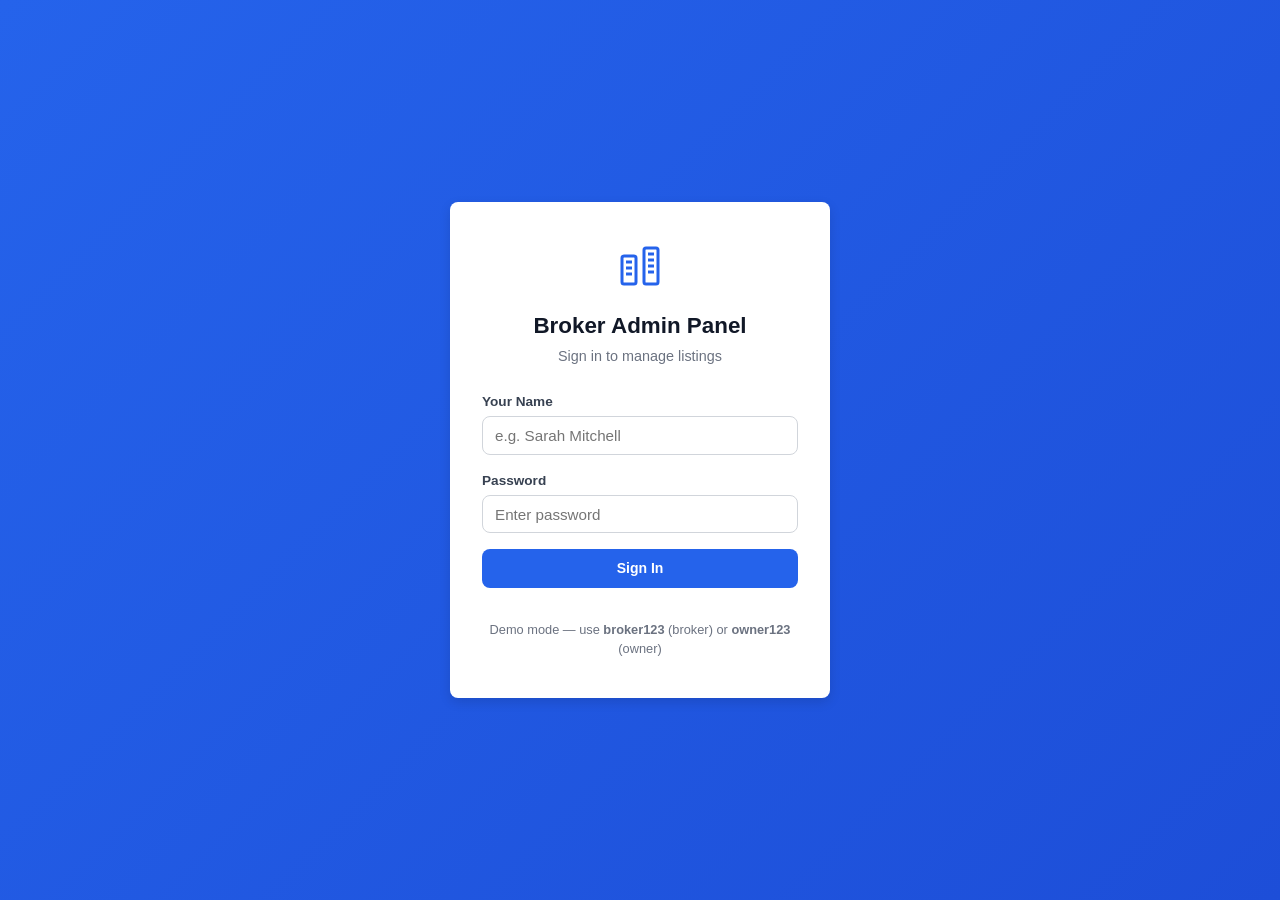
<file: admin/index.html>
<!DOCTYPE html>
<html lang="en">
<head>
  <meta charset="UTF-8">
  <meta name="viewport" content="width=device-width, initial-scale=1.0">
  <title>Broker Admin Panel</title>
  <link rel="stylesheet" href="style.css">
</head>
<body>
  <!-- Login -->
  <div id="page-login" class="page active">
    <div class="login-card">
      <div class="login-logo">
        <svg viewBox="0 0 24 24" width="48" height="48" fill="none" stroke="currentColor" stroke-width="1.5">
          <rect x="3" y="7" width="7" height="14" rx="1"/>
          <rect x="14" y="3" width="7" height="18" rx="1"/>
          <line x1="5" y1="10" x2="8" y2="10"/>
          <line x1="5" y1="13" x2="8" y2="13"/>
          <line x1="5" y1="16" x2="8" y2="16"/>
          <line x1="16" y1="6" x2="19" y2="6"/>
          <line x1="16" y1="9" x2="19" y2="9"/>
          <line x1="16" y1="12" x2="19" y2="12"/>
          <line x1="16" y1="15" x2="19" y2="15"/>
        </svg>
      </div>
      <h1>Broker Admin Panel</h1>
      <p class="login-sub">Sign in to manage listings</p>
      <form id="login-form">
        <label for="login-name">Your Name</label>
        <input type="text" id="login-name" placeholder="e.g. Sarah Mitchell" required>
        <label for="login-password">Password</label>
        <input type="password" id="login-password" placeholder="Enter password" required>
        <button type="submit" class="btn btn-primary btn-full">Sign In</button>
        <p id="login-error" class="error-text"></p>
      </form>
      <p class="demo-hint" id="demo-hint" style="display:none">
        Demo mode — use <strong>broker123</strong> (broker) or <strong>owner123</strong> (owner)
      </p>
    </div>
  </div>

  <!-- App Shell -->
  <div id="app-shell" style="display:none">
    <nav class="topbar">
      <div class="topbar-left">
        <button class="menu-toggle" id="menu-toggle" aria-label="Toggle menu">☰</button>
        <span class="topbar-title">Broker Admin</span>
      </div>
      <div class="topbar-right">
        <span id="user-name" class="user-badge"></span>
        <button class="btn btn-sm btn-outline" id="btn-logout">Sign Out</button>
      </div>
    </nav>

    <aside class="sidebar" id="sidebar">
      <!-- Owner nav -->
      <a href="#" class="nav-link owner-only active" data-page="dashboard">
        <span class="nav-icon">📊</span> Dashboard
      </a>
      <a href="#" class="nav-link owner-only" data-page="buildings">
        <span class="nav-icon">🏢</span> Buildings
      </a>
      <a href="#" class="nav-link owner-only" data-page="suites">
        <span class="nav-icon">🚪</span> Suites
      </a>
      <a href="#" class="nav-link owner-only" data-page="contacts">
        <span class="nav-icon">👤</span> Contacts
      </a>
      <a href="#" class="nav-link owner-only" data-page="pending">
        <span class="nav-icon">📋</span> Pending Changes
        <span class="badge" id="pending-count" style="display:none">0</span>
      </a>
      <!-- Broker nav -->
      <a href="#" class="nav-link broker-only active" data-page="submit-request">
        <span class="nav-icon">📝</span> Submit Request
      </a>
      <a href="#" class="nav-link broker-only" data-page="my-requests">
        <span class="nav-icon">📋</span> My Requests
      </a>
    </aside>

    <main class="main-content" id="main-content">
      <!-- Dashboard (owner) -->
      <div id="page-dashboard" class="page owner-only active">
        <h2>Dashboard</h2>
        <div class="stat-grid">
          <div class="stat-card">
            <div class="stat-number" id="stat-buildings">-</div>
            <div class="stat-label">Buildings</div>
          </div>
          <div class="stat-card">
            <div class="stat-number" id="stat-suites">-</div>
            <div class="stat-label">Suites</div>
          </div>
          <div class="stat-card">
            <div class="stat-number" id="stat-contacts">-</div>
            <div class="stat-label">Contacts</div>
          </div>
          <div class="stat-card owner-only">
            <div class="stat-number" id="stat-pending">-</div>
            <div class="stat-label">Pending Changes</div>
          </div>
        </div>
        <div id="recent-changes" class="section-card" style="display:none">
          <h3>Recent Submissions</h3>
          <div id="recent-list"></div>
        </div>
      </div>

      <!-- Buildings (owner) -->
      <div id="page-buildings" class="page owner-only">
        <div class="page-header">
          <h2>Buildings</h2>
          <button class="btn btn-primary" id="btn-add-building">+ Add Building</button>
        </div>
        <div class="table-wrap">
          <table id="buildings-table">
            <thead>
              <tr>
                <th>ID</th>
                <th>Name</th>
                <th>Address</th>
                <th>City</th>
                <th>Type</th>
                <th>Broker</th>
                <th>Actions</th>
              </tr>
            </thead>
            <tbody></tbody>
          </table>
        </div>
      </div>

      <!-- Suites (owner) -->
      <div id="page-suites" class="page owner-only">
        <div class="page-header">
          <h2>Suites</h2>
          <button class="btn btn-primary" id="btn-add-suite">+ Add Suite</button>
        </div>
        <div class="table-wrap">
          <table id="suites-table">
            <thead>
              <tr>
                <th>Suite ID</th>
                <th>Building</th>
                <th>Suite #</th>
                <th>Floor</th>
                <th>SF</th>
                <th>Rate</th>
                <th>Status</th>
                <th>Actions</th>
              </tr>
            </thead>
            <tbody></tbody>
          </table>
        </div>
      </div>

      <!-- Contacts (owner) -->
      <div id="page-contacts" class="page owner-only">
        <div class="page-header">
          <h2>Contacts</h2>
          <button class="btn btn-primary" id="btn-add-contact">+ Add Contact</button>
        </div>
        <div class="table-wrap">
          <table id="contacts-table">
            <thead>
              <tr>
                <th>Name</th>
                <th>Title</th>
                <th>Phone</th>
                <th>Email</th>
                <th>Actions</th>
              </tr>
            </thead>
            <tbody></tbody>
          </table>
        </div>
      </div>

      <!-- Pending Changes (owner) -->
      <div id="page-pending" class="page owner-only">
        <h2>Pending Changes</h2>
        <div id="pending-list" class="pending-list"></div>
        <p id="pending-empty" style="display:none" class="empty-state">No pending changes.</p>
      </div>

      <!-- Submit Request (broker) -->
      <div id="page-submit-request" class="page broker-only">
        <h2>Submit a Change Request</h2>
        <p class="page-desc">Select what you'd like to change and fill out the form. Your request will be reviewed by the owner before going live.</p>
        <div class="request-form-wrap">
          <div class="form-group">
            <label for="req-type">What do you want to do?</label>
            <select id="req-type">
              <option value="">— Select —</option>
              <option value="add">Add a new listing</option>
              <option value="edit">Edit an existing listing</option>
              <option value="remove">Remove a listing</option>
            </select>
          </div>
          <div class="form-group">
            <label for="req-tab">Category</label>
            <select id="req-tab">
              <option value="">— Select —</option>
              <option value="Buildings">Building</option>
              <option value="Suites">Suite</option>
              <option value="Contacts">Contact</option>
            </select>
          </div>
          <div id="req-target-wrap" class="form-group" style="display:none">
            <label for="req-target">Select item to change</label>
            <select id="req-target">
              <option value="">— Select —</option>
            </select>
          </div>
          <div id="req-fields"></div>
          <button class="btn btn-primary btn-full" id="btn-submit-request" disabled>Submit Request</button>
        </div>
      </div>

      <!-- My Requests (broker) -->
      <div id="page-my-requests" class="page broker-only">
        <h2>My Requests</h2>
        <div id="my-requests-list" class="pending-list"></div>
        <p id="my-requests-empty" style="display:none" class="empty-state">You haven't submitted any requests yet.</p>
      </div>
    </main>
  </div>

  <!-- Modal -->
  <div class="modal-overlay" id="modal-overlay">
    <div class="modal" id="modal">
      <div class="modal-header">
        <h3 id="modal-title">Edit</h3>
        <button class="modal-close" id="modal-close">&times;</button>
      </div>
      <form id="modal-form">
        <div id="modal-fields"></div>
        <div class="modal-actions">
          <button type="button" class="btn btn-outline" id="modal-cancel">Cancel</button>
          <button type="submit" class="btn btn-primary">Submit Change</button>
        </div>
      </form>
    </div>
  </div>

  <!-- Toast -->
  <div id="toast" class="toast"></div>

  <script src="config.js"></script>
  <script src="api.js"></script>
  <script src="app.js"></script>
</body>
</html>
</file>
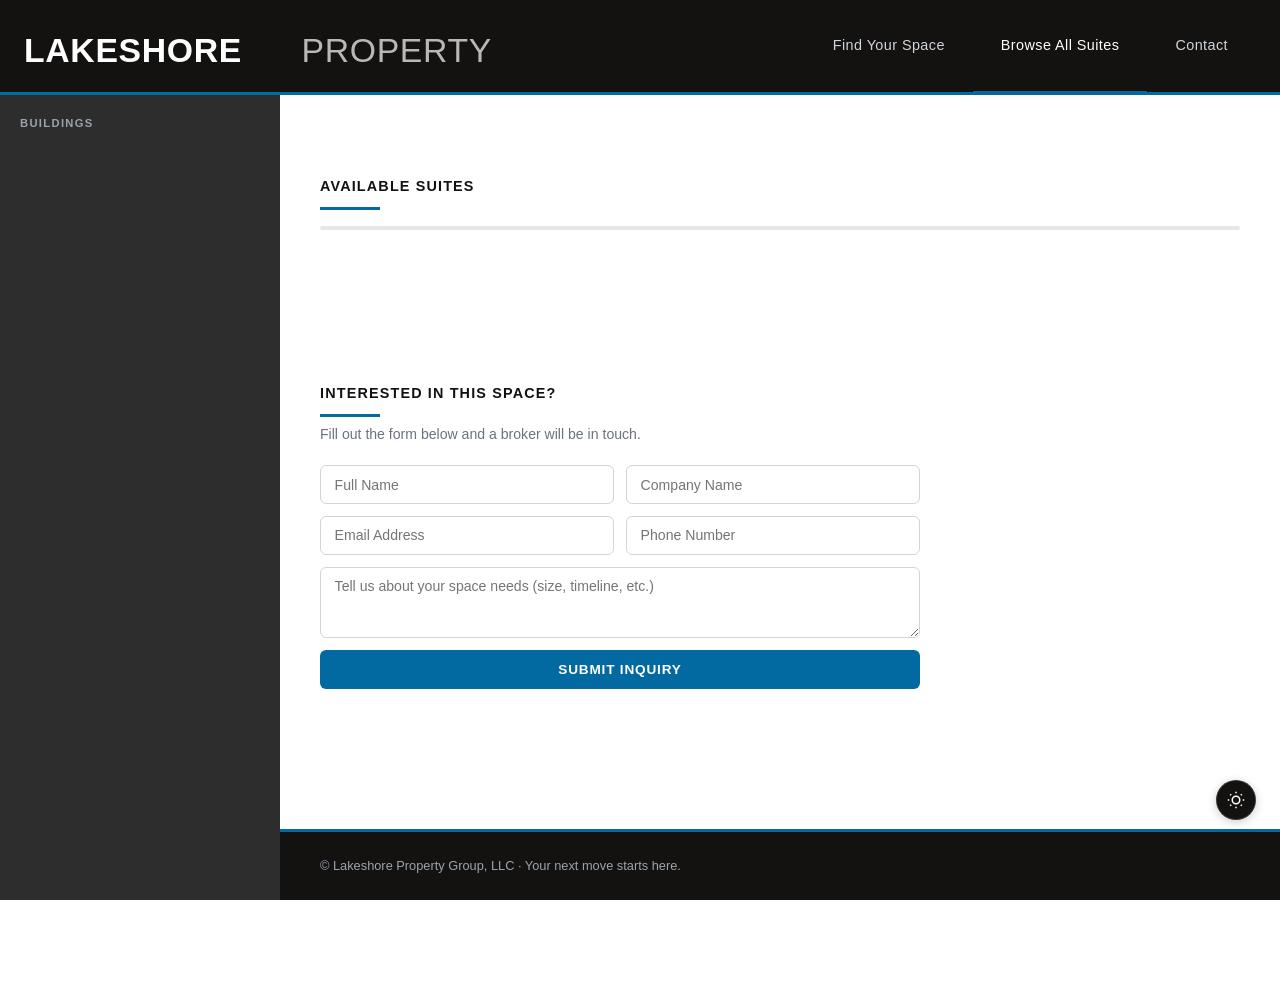
<file: building.html>
<!DOCTYPE html>
<html lang="en">
<head>
  <meta charset="UTF-8">
  <meta name="viewport" content="width=device-width, initial-scale=1.0">
  <title>Building Details — Lakeshore Property Group</title>
  <meta name="description" content="Commercial office space available for lease. Managed by Lakeshore Property Group — Your next move starts here..">
  <meta property="og:title" content="Building Details — Lakeshore Property Group">
  <meta property="og:description" content="View available suites, floor plans, and schedule a tour. Managed by Lakeshore Property Group.">
  <meta property="og:type" content="website">
  <meta property="og:image" content="https://caseyski.github.io/office-space-demo/images/og-image.jpg">
  <meta name="twitter:card" content="summary_large_image">
  <meta name="twitter:title" content="Building Details — Lakeshore Property Group">
  <meta name="twitter:description" content="View available suites, floor plans, and schedule a tour. Managed by Lakeshore Property Group.">
  <meta name="twitter:image" content="https://caseyski.github.io/office-space-demo/images/og-image.jpg">
  <link rel="icon" href="favicon.svg" type="image/svg+xml">
  <link rel="icon" href="favicon.png" type="image/png">
  <link rel="stylesheet" href="style.css">
</head>
<body data-page="building">
  <a href="#main-content" class="skip-link">Skip to content</a>

  <!-- Loading splash -->
  <div class="loading-splash" id="loading-splash">
    <img src="logo-white.svg" alt="Lakeshore Property Group">
    <div class="loading-splash-spinner"></div>
  </div>

  <!-- Header -->
  <header class="site-header">
    <button class="hamburger" id="hamburger" aria-label="Menu">
      <span></span><span></span><span></span>
    </button>
    <a class="header-logo" href="index.html">
      <img src="logo-white.svg" alt="Lakeshore Property Group">
    </a>
    <nav class="header-nav" id="header-nav">
      <a href="find-space.html">Find Your Space</a>
      <a href="index.html#suite-search-section">Browse All Suites</a>
      <a href="#inquiry-section">Contact</a>
    </nav>
  </header>

  <!-- Sidebar overlay (mobile) -->
  <div class="sidebar-overlay" id="sidebar-overlay"></div>

  <!-- Sidebar -->
  <aside class="sidebar" id="sidebar">
    <div class="sidebar-title">Buildings</div>
    <nav class="sidebar-nav" id="sidebar-nav">
      <!-- Populated by JS -->
    </nav>
  </aside>

  <!-- Main -->
  <main class="main-content" id="main-content">
    <div class="building-header" id="building-header">
      <!-- Populated by JS -->
    </div>

    <section class="suites-section">
      <h2 id="suites-heading">Available Suites</h2>
      <div class="suites-grid" id="suites-list">
        <!-- Populated by JS -->
      </div>
    </section>

    <div class="building-cta" id="building-cta">
      <!-- Populated by JS -->
    </div>

    <section class="inquiry-section" id="inquiry-section">
      <h2>Interested in This Space?</h2>
      <p class="inquiry-subtitle">Fill out the form below and a broker will be in touch.</p>
      <form class="inquiry-form" id="inquiry-form">
        <input type="text" name="name" placeholder="Full Name" required>
        <input type="text" name="company" placeholder="Company Name" required>
        <input type="email" name="email" placeholder="Email Address" required>
        <input type="tel" name="phone" placeholder="Phone Number">
        <textarea name="message" rows="3" placeholder="Tell us about your space needs (size, timeline, etc.)"></textarea>
        <input type="hidden" name="building" id="inquiry-building" value="">
        <button type="submit" class="inquiry-submit">Submit Inquiry</button>
      </form>
      <div class="inquiry-success" id="inquiry-success" style="display:none">
        <svg width="32" height="32" viewBox="0 0 24 24" fill="none" stroke="#22c55e" stroke-width="2"><path d="M22 11.08V12a10 10 0 1 1-5.93-9.14"/><polyline points="22 4 12 14.01 9 11.01"/></svg>
        <p>Thank you! A broker will contact you shortly.</p>
      </div>
    </section>

    <footer class="site-footer">
      &copy; Lakeshore Property Group, LLC &middot; Your next move starts here.
    </footer>
  </main>

  <!-- Dark mode toggle -->
  <button class="dark-mode-toggle" id="dark-mode-toggle" aria-label="Toggle dark mode">
    <svg class="dm-icon-sun" viewBox="0 0 24 24" fill="none" stroke="currentColor" stroke-width="2"><circle cx="12" cy="12" r="5"/><line x1="12" y1="1" x2="12" y2="3"/><line x1="12" y1="21" x2="12" y2="23"/><line x1="4.22" y1="4.22" x2="5.64" y2="5.64"/><line x1="18.36" y1="18.36" x2="19.78" y2="19.78"/><line x1="1" y1="12" x2="3" y2="12"/><line x1="21" y1="12" x2="23" y2="12"/><line x1="4.22" y1="19.78" x2="5.64" y2="18.36"/><line x1="18.36" y1="5.64" x2="19.78" y2="4.22"/></svg>
    <svg class="dm-icon-moon" viewBox="0 0 24 24" fill="none" stroke="currentColor" stroke-width="2"><path d="M21 12.79A9 9 0 1 1 11.21 3 7 7 0 0 0 21 12.79z"/></svg>
  </button>

  <!-- Back to top -->
  <button class="back-to-top" id="back-to-top" aria-label="Back to top">&uarr;</button>

  <!-- Document viewer modal -->
  <div class="doc-modal-overlay" id="doc-modal-overlay" role="dialog" aria-modal="true" aria-label="Document viewer">
    <div class="doc-modal">
      <button class="doc-modal-close" id="doc-modal-close" aria-label="Close document viewer">&times;</button>
      <iframe id="doc-modal-iframe" src="about:blank"></iframe>
      <a class="doc-modal-fallback" id="doc-modal-fallback" href="#" target="_blank" style="display:none">Having trouble? Open in new tab &rarr;</a>
    </div>
  </div>

  <!-- Google Analytics -->
  <script async src="https://www.googletagmanager.com/gtag/js?id="></script>
  <script>
    window.dataLayer = window.dataLayer || [];
    function gtag(){dataLayer.push(arguments);}
    gtag('js', new Date());
    gtag('config', '');
  </script>

  <script src="config.js"></script>
  <script src="app.js"></script>
</body>
</html>
</file>
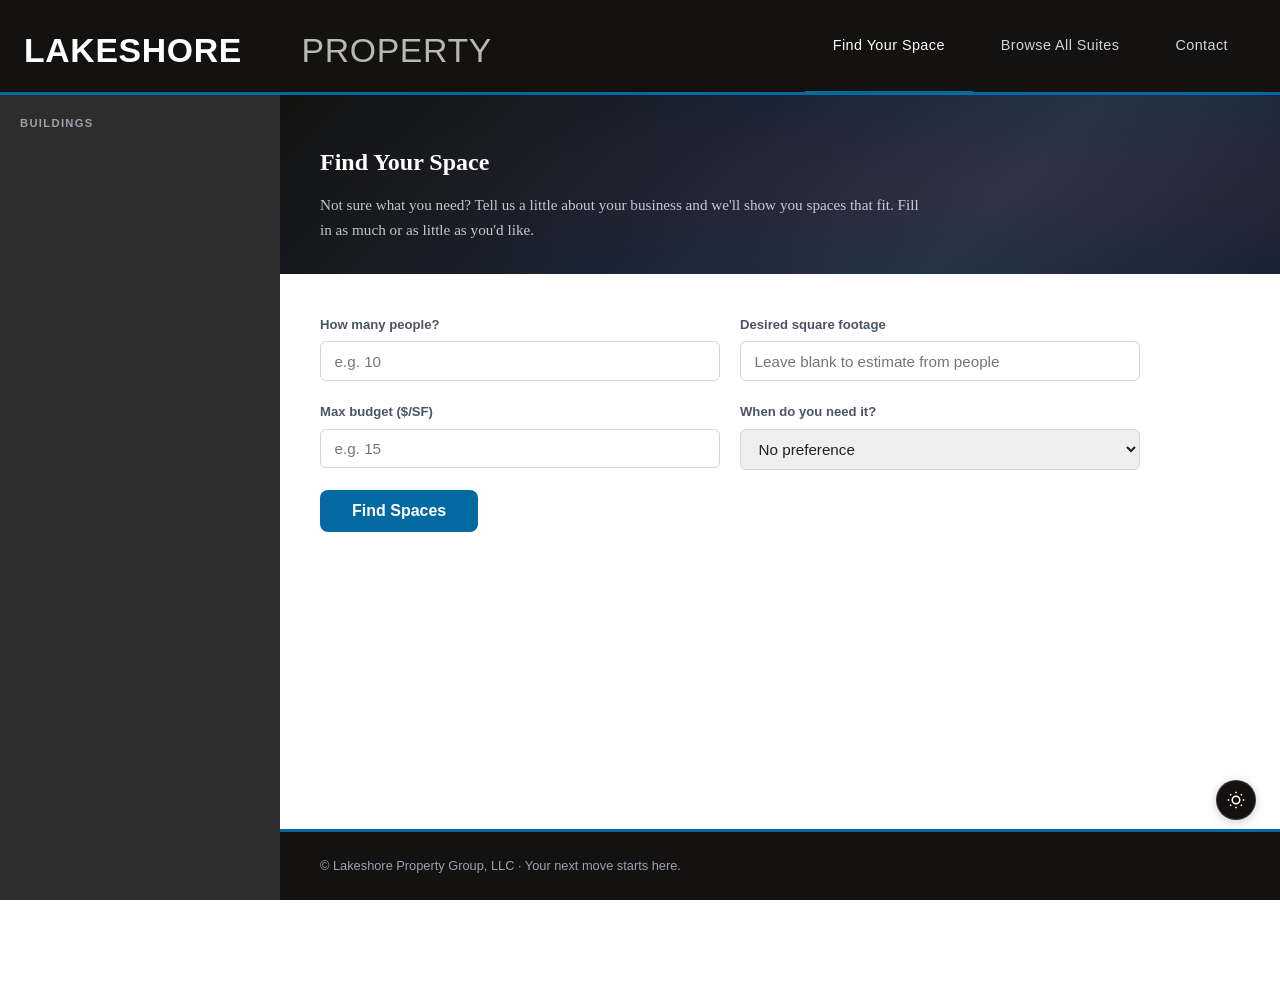
<file: find-space.html>
<!DOCTYPE html>
<html lang="en">
<head>
  <meta charset="UTF-8">
  <meta name="viewport" content="width=device-width, initial-scale=1.0">
  <title>Find Your Space — Lakeshore Property Group</title>
  <meta name="description" content="Tell us what you need and we'll match you with available office space. Managed by Lakeshore Property Group — Your next move starts here..">
  <meta property="og:title" content="Find Your Space — Lakeshore Property Group">
  <meta property="og:description" content="Tell us what you need and we'll match you with available office space.">
  <meta property="og:type" content="website">
  <meta property="og:url" content="https://caseyski.github.io/office-space-demo/find-space.html">
  <meta property="og:image" content="https://caseyski.github.io/office-space-demo/images/og-image.jpg">
  <meta name="twitter:card" content="summary_large_image">
  <meta name="twitter:title" content="Find Your Space — Lakeshore Property Group">
  <meta name="twitter:description" content="Tell us what you need and we'll match you with available office space.">
  <meta name="twitter:image" content="https://caseyski.github.io/office-space-demo/images/og-image.jpg">
  <link rel="icon" href="favicon.svg" type="image/svg+xml">
  <link rel="icon" href="favicon.png" type="image/png">
  <link rel="stylesheet" href="style.css">
</head>
<body data-page="find-space">
  <a href="#main-content" class="skip-link">Skip to content</a>

  <!-- Loading splash -->
  <div class="loading-splash" id="loading-splash">
    <img src="logo-white.svg" alt="Lakeshore Property Group">
    <div class="loading-splash-spinner"></div>
  </div>

  <!-- Header -->
  <header class="site-header">
    <button class="hamburger" id="hamburger" aria-label="Menu">
      <span></span><span></span><span></span>
    </button>
    <a class="header-logo" href="index.html">
      <img src="logo-white.svg" alt="Lakeshore Property Group">
    </a>
    <nav class="header-nav" id="header-nav">
      <a href="find-space.html">Find Your Space</a>
      <a href="index.html#suite-search-section">Browse All Suites</a>
      <a href="index.html#contacts-section">Contact</a>
    </nav>
  </header>

  <!-- Sidebar overlay (mobile) -->
  <div class="sidebar-overlay" id="sidebar-overlay"></div>

  <!-- Sidebar -->
  <aside class="sidebar" id="sidebar">
    <div class="sidebar-title">Buildings</div>
    <nav class="sidebar-nav" id="sidebar-nav">
      <!-- Populated by JS -->
    </nav>
  </aside>

  <!-- Main -->
  <main class="main-content" id="main-content">
    <div class="find-space-hero">
      <h1>Find Your Space</h1>
      <p>Not sure what you need? Tell us a little about your business and we'll show you spaces that fit. Fill in as much or as little as you'd like.</p>
    </div>

    <section class="find-space-section" id="find-space-section">
      <form class="find-space-form" id="find-space-form">
        <div class="find-space-field">
          <label for="fs-people">How many people?</label>
          <input type="number" id="fs-people" placeholder="e.g. 10" min="1">
        </div>
        <div class="find-space-field">
          <label for="fs-sqft">Desired square footage</label>
          <input type="number" id="fs-sqft" placeholder="Leave blank to estimate from people" min="0">
        </div>
        <div class="find-space-field">
          <label for="fs-budget">Max budget ($/SF)</label>
          <input type="number" id="fs-budget" placeholder="e.g. 15" min="0" step="0.01">
        </div>
        <div class="find-space-field">
          <label for="fs-timeline">When do you need it?</label>
          <select id="fs-timeline">
            <option value="">No preference</option>
            <option value="now">Immediately</option>
            <option value="1-3">1–3 months</option>
            <option value="3-6">3–6 months</option>
            <option value="6+">6+ months</option>
          </select>
        </div>
        <button type="submit" class="find-space-submit">Find Spaces</button>
      </form>

      <div class="find-space-results" id="find-space-results" style="display:none">
        <h3 id="find-space-results-heading"></h3>
        <div class="find-space-results-grid" id="find-space-results-list">
          <!-- Populated by JS -->
        </div>
      </div>
    </section>

    <footer class="site-footer">
      &copy; Lakeshore Property Group, LLC &middot; Your next move starts here.
    </footer>
  </main>

  <!-- Dark mode toggle -->
  <button class="dark-mode-toggle" id="dark-mode-toggle" aria-label="Toggle dark mode">
    <svg class="dm-icon-sun" viewBox="0 0 24 24" fill="none" stroke="currentColor" stroke-width="2"><circle cx="12" cy="12" r="5"/><line x1="12" y1="1" x2="12" y2="3"/><line x1="12" y1="21" x2="12" y2="23"/><line x1="4.22" y1="4.22" x2="5.64" y2="5.64"/><line x1="18.36" y1="18.36" x2="19.78" y2="19.78"/><line x1="1" y1="12" x2="3" y2="12"/><line x1="21" y1="12" x2="23" y2="12"/><line x1="4.22" y1="19.78" x2="5.64" y2="18.36"/><line x1="18.36" y1="5.64" x2="19.78" y2="4.22"/></svg>
    <svg class="dm-icon-moon" viewBox="0 0 24 24" fill="none" stroke="currentColor" stroke-width="2"><path d="M21 12.79A9 9 0 1 1 11.21 3 7 7 0 0 0 21 12.79z"/></svg>
  </button>

  <!-- Back to top -->
  <button class="back-to-top" id="back-to-top" aria-label="Back to top">&uarr;</button>

  <!-- Google Analytics -->
  <script async src="https://www.googletagmanager.com/gtag/js?id="></script>
  <script>
    window.dataLayer = window.dataLayer || [];
    function gtag(){dataLayer.push(arguments);}
    gtag('js', new Date());
    gtag('config', '');
  </script>

  <script src="config.js"></script>
  <script src="app.js"></script>
</body>
</html>
</file>
<file: admin/style.css>
*, *::before, *::after { box-sizing: border-box; margin: 0; padding: 0; }

:root {
  --brand: #2563eb;
  --brand-dark: #1d4ed8;
  --brand-light: #dbeafe;
  --green: #16a34a;
  --red: #dc2626;
  --orange: #ea580c;
  --gray-50: #f9fafb;
  --gray-100: #f3f4f6;
  --gray-200: #e5e7eb;
  --gray-300: #d1d5db;
  --gray-500: #6b7280;
  --gray-700: #374151;
  --gray-900: #111827;
  --radius: 8px;
  --shadow: 0 1px 3px rgba(0,0,0,.1);
  --shadow-lg: 0 4px 12px rgba(0,0,0,.12);
  --sidebar-w: 220px;
  --topbar-h: 56px;
}

body { font-family: -apple-system, BlinkMacSystemFont, 'Segoe UI', Roboto, sans-serif; background: var(--gray-50); color: var(--gray-900); line-height: 1.5; }

/* Login */
#page-login { display: flex; align-items: center; justify-content: center; min-height: 100vh; padding: 1rem; background: linear-gradient(135deg, var(--brand) 0%, var(--brand-dark) 100%); }
#page-login:not(.active) { display: none; }
.login-card { background: #fff; border-radius: var(--radius); padding: 2.5rem 2rem; width: 100%; max-width: 380px; box-shadow: var(--shadow-lg); text-align: center; }
.login-logo { color: var(--brand); margin-bottom: .75rem; }
.login-card h1 { font-size: 1.4rem; margin-bottom: .25rem; }
.login-sub { color: var(--gray-500); font-size: .9rem; margin-bottom: 1.5rem; }
.login-card label { display: block; text-align: left; font-size: .85rem; font-weight: 600; margin-bottom: .25rem; color: var(--gray-700); }
.login-card input { width: 100%; padding: .6rem .75rem; border: 1px solid var(--gray-300); border-radius: var(--radius); font-size: .95rem; margin-bottom: 1rem; }
.login-card input:focus { outline: none; border-color: var(--brand); box-shadow: 0 0 0 3px var(--brand-light); }
.error-text { color: var(--red); font-size: .85rem; min-height: 1.2em; }
.demo-hint { margin-top: 1rem; font-size: .8rem; color: var(--gray-500); }

/* Buttons */
.btn { display: inline-flex; align-items: center; gap: .4rem; padding: .5rem 1rem; border: none; border-radius: var(--radius); font-size: .875rem; font-weight: 600; cursor: pointer; transition: background .15s, box-shadow .15s; }
.btn-primary { background: var(--brand); color: #fff; }
.btn-primary:hover { background: var(--brand-dark); }
.btn-outline { background: #fff; color: var(--gray-700); border: 1px solid var(--gray-300); }
.btn-outline:hover { background: var(--gray-100); }
.btn-success { background: var(--green); color: #fff; }
.btn-success:hover { background: #15803d; }
.btn-danger { background: var(--red); color: #fff; }
.btn-danger:hover { background: #b91c1c; }
.btn-sm { padding: .35rem .7rem; font-size: .8rem; }
.btn-full { width: 100%; justify-content: center; padding: .7rem; }

/* Topbar */
.topbar { position: fixed; top: 0; left: 0; right: 0; height: var(--topbar-h); background: #fff; border-bottom: 1px solid var(--gray-200); display: flex; align-items: center; justify-content: space-between; padding: 0 1rem; z-index: 100; }
.topbar-left { display: flex; align-items: center; gap: .75rem; }
.topbar-title { font-weight: 700; font-size: 1.05rem; }
.topbar-right { display: flex; align-items: center; gap: .75rem; }
.user-badge { font-size: .85rem; color: var(--gray-500); }
.menu-toggle { background: none; border: none; font-size: 1.3rem; cursor: pointer; display: none; }

/* Sidebar */
.sidebar { position: fixed; top: var(--topbar-h); left: 0; bottom: 0; width: var(--sidebar-w); background: #fff; border-right: 1px solid var(--gray-200); padding: 1rem 0; overflow-y: auto; z-index: 90; }
.nav-link { display: flex; align-items: center; gap: .6rem; padding: .6rem 1.25rem; color: var(--gray-700); text-decoration: none; font-size: .9rem; font-weight: 500; transition: background .15s; }
.nav-link:hover { background: var(--gray-100); }
.nav-link.active { background: var(--brand-light); color: var(--brand-dark); font-weight: 600; }
.nav-icon { font-size: 1.1rem; }
.badge { background: var(--red); color: #fff; font-size: .7rem; font-weight: 700; padding: .15rem .45rem; border-radius: 99px; margin-left: auto; }

/* Main */
.main-content { margin-left: var(--sidebar-w); margin-top: var(--topbar-h); padding: 1.5rem; min-height: calc(100vh - var(--topbar-h)); }
.page { display: none; }
.page.active { display: block; }
.page-header { display: flex; align-items: center; justify-content: space-between; margin-bottom: 1rem; flex-wrap: wrap; gap: .5rem; }

/* Stats */
.stat-grid { display: grid; grid-template-columns: repeat(auto-fit, minmax(160px, 1fr)); gap: 1rem; margin-bottom: 1.5rem; }
.stat-card { background: #fff; border-radius: var(--radius); padding: 1.25rem; box-shadow: var(--shadow); text-align: center; }
.stat-number { font-size: 2rem; font-weight: 700; color: var(--brand); }
.stat-label { font-size: .85rem; color: var(--gray-500); margin-top: .25rem; }

/* Tables */
.table-wrap { overflow-x: auto; background: #fff; border-radius: var(--radius); box-shadow: var(--shadow); }
table { width: 100%; border-collapse: collapse; font-size: .875rem; }
th { text-align: left; padding: .75rem 1rem; background: var(--gray-50); color: var(--gray-500); font-weight: 600; font-size: .8rem; text-transform: uppercase; letter-spacing: .03em; border-bottom: 1px solid var(--gray-200); white-space: nowrap; }
td { padding: .65rem 1rem; border-bottom: 1px solid var(--gray-100); }
tr:hover td { background: var(--gray-50); }

/* Section card */
.section-card { background: #fff; border-radius: var(--radius); padding: 1.25rem; box-shadow: var(--shadow); }
.section-card h3 { font-size: 1rem; margin-bottom: .75rem; }

/* Pending list */
.pending-list { display: flex; flex-direction: column; gap: .75rem; }
.pending-card { background: #fff; border-radius: var(--radius); box-shadow: var(--shadow); padding: 1rem 1.25rem; border-left: 4px solid var(--orange); }
.pending-card.status-approved { border-left-color: var(--green); opacity: .6; }
.pending-card.status-denied { border-left-color: var(--red); opacity: .6; }
.pending-meta { display: flex; flex-wrap: wrap; gap: .5rem; font-size: .8rem; color: var(--gray-500); margin-bottom: .5rem; }
.pending-meta span { background: var(--gray-100); padding: .15rem .5rem; border-radius: 4px; }
.pending-meta .type-add { background: #dcfce7; color: #15803d; }
.pending-meta .type-edit { background: #fef3c7; color: #92400e; }
.pending-meta .type-remove { background: #fee2e2; color: #991b1b; }
.pending-detail { font-size: .85rem; margin-bottom: .75rem; }
.pending-detail table { font-size: .8rem; }
.pending-detail th { padding: .35rem .5rem; }
.pending-detail td { padding: .35rem .5rem; }
.pending-actions { display: flex; gap: .5rem; }
.empty-state { text-align: center; color: var(--gray-500); padding: 3rem 1rem; }

/* Modal */
.modal-overlay { display: none; position: fixed; inset: 0; background: rgba(0,0,0,.4); z-index: 200; align-items: center; justify-content: center; padding: 1rem; }
.modal-overlay.open { display: flex; }
.modal { background: #fff; border-radius: var(--radius); width: 100%; max-width: 540px; max-height: 90vh; overflow-y: auto; box-shadow: var(--shadow-lg); }
.modal-header { display: flex; align-items: center; justify-content: space-between; padding: 1rem 1.25rem; border-bottom: 1px solid var(--gray-200); }
.modal-header h3 { font-size: 1.1rem; }
.modal-close { background: none; border: none; font-size: 1.5rem; cursor: pointer; color: var(--gray-500); }
#modal-fields { padding: 1.25rem; display: flex; flex-direction: column; gap: .75rem; }
#modal-fields label { font-size: .85rem; font-weight: 600; color: var(--gray-700); display: block; margin-bottom: .2rem; }
#modal-fields input, #modal-fields select, #modal-fields textarea { width: 100%; padding: .5rem .65rem; border: 1px solid var(--gray-300); border-radius: 6px; font-size: .9rem; }
#modal-fields input:focus, #modal-fields select:focus, #modal-fields textarea:focus { outline: none; border-color: var(--brand); box-shadow: 0 0 0 3px var(--brand-light); }
#modal-fields textarea { resize: vertical; min-height: 60px; }
.modal-actions { display: flex; justify-content: flex-end; gap: .5rem; padding: 1rem 1.25rem; border-top: 1px solid var(--gray-200); }

/* Toast */
.toast { position: fixed; bottom: 1.5rem; right: 1.5rem; background: var(--gray-900); color: #fff; padding: .7rem 1.25rem; border-radius: var(--radius); font-size: .9rem; box-shadow: var(--shadow-lg); transform: translateY(100px); opacity: 0; transition: transform .3s, opacity .3s; z-index: 300; }
.toast.visible { transform: translateY(0); opacity: 1; }
.toast.success { background: var(--green); }
.toast.error { background: var(--red); }

/* Role visibility */
body.role-broker .owner-only { display: none !important; }
body.role-owner .broker-only { display: none !important; }
.broker-only, .owner-only { /* shown by default so they render before JS */ }

/* Broker submit form */
.page-desc { color: var(--gray-500); margin-bottom: 1.5rem; }
.request-form-wrap { background: #fff; border-radius: var(--radius); padding: 1.5rem; box-shadow: var(--shadow); max-width: 600px; }
.form-group { margin-bottom: 1rem; }
.form-group label { display: block; font-size: .85rem; font-weight: 600; color: var(--gray-700); margin-bottom: .25rem; }
.form-group select, .form-group input, .form-group textarea { width: 100%; padding: .5rem .65rem; border: 1px solid var(--gray-300); border-radius: 6px; font-size: .9rem; }
.form-group select:focus, .form-group input:focus, .form-group textarea:focus { outline: none; border-color: var(--brand); box-shadow: 0 0 0 3px var(--brand-light); }
.form-group textarea { resize: vertical; min-height: 60px; }
#req-fields { display: flex; flex-direction: column; gap: .75rem; margin-bottom: 1rem; }
#req-fields .form-group { margin-bottom: 0; }

/* Mobile */
@media (max-width: 768px) {
  .menu-toggle { display: block; }
  .sidebar { transform: translateX(-100%); transition: transform .25s; }
  .sidebar.open { transform: translateX(0); }
  .main-content { margin-left: 0; }
  .stat-grid { grid-template-columns: repeat(2, 1fr); }
  th, td { padding: .5rem .6rem; font-size: .8rem; }
}
</file>
<file: style.css>
:root {
  --red: #0369A1;
  --red-dark: #025684;
  --black: #221F1F;
  --near-black: #131210;
  --charcoal: #2d2d2d;
  --white: #ffffff;
  --off-white: #f5f5f5;
  --gray-50: #f9fafb;
  --gray-100: #f3f4f6;
  --gray-200: #e5e7eb;
  --gray-300: #d1d5db;
  --gray-400: #9ca3af;
  --gray-500: #6b7280;
  --gray-600: #4b5563;
  --gray-700: #374151;
  --sidebar-width: 280px;
  --header-height: 95px;
}

*,
*::before,
*::after {
  box-sizing: border-box;
  margin: 0;
  padding: 0;
}

html {
  font-size: 16px;
  -webkit-text-size-adjust: 100%;
  scroll-behavior: smooth;
  -webkit-overflow-scrolling: touch;
}

body {
  font-family: "Georgia", "Times New Roman", serif;
  color: var(--black);
  background: var(--white);
  line-height: 1.6;
  min-height: 100vh;
}

a {
  color: var(--red);
  text-decoration: none;
  -webkit-tap-highlight-color: rgba(207, 21, 45, 0.1);
}

a:hover {
  color: var(--red-dark);
  text-decoration: underline;
}

:focus-visible {
  outline: 2px solid var(--red);
  outline-offset: 2px;
}

.img-fade {
  opacity: 0;
  transition: opacity 0.4s ease;
}

.img-fade.loaded {
  opacity: 1;
}

img {
  max-width: 100%;
  height: auto;
  display: block;
}

/* ── Page transition progress bar ── */
.page-progress-bar {
  position: fixed;
  top: 0;
  left: 0;
  height: 3px;
  width: 0;
  background: var(--red);
  z-index: 10001;
  pointer-events: none;
  transition: none;
}

.page-progress-bar.active {
  width: 85%;
  transition: width 2s cubic-bezier(0.1, 0.5, 0.3, 1);
}

/* ── Skip link ── */
.skip-link {
  position: absolute;
  top: -100%;
  left: 1rem;
  background: var(--red);
  color: var(--white);
  padding: 0.5rem 1rem;
  border-radius: 0 0 6px 6px;
  font-family: -apple-system, BlinkMacSystemFont, "Segoe UI", Roboto, sans-serif;
  font-size: 0.85rem;
  font-weight: 600;
  z-index: 10000;
  transition: top 0.2s;
}

.skip-link:focus {
  top: 0;
  color: var(--white);
  text-decoration: none;
}

/* ── Header ── */
.site-header {
  position: fixed;
  top: 0;
  left: 0;
  right: 0;
  height: var(--header-height);
  background: var(--near-black);
  border-bottom: 3px solid var(--red);
  display: flex;
  align-items: center;
  padding: 0 1.5rem;
  z-index: 1000;
}

.header-logo img {
  height: 75px;
  width: auto;
}

.header-nav {
  display: flex;
  align-items: center;
  gap: 0;
  margin-left: auto;
  height: 100%;
}

.header-nav a {
  color: var(--gray-300);
  font-family: -apple-system, BlinkMacSystemFont, "Segoe UI", Roboto, sans-serif;
  font-size: 0.9rem;
  font-weight: 500;
  letter-spacing: 0.03em;
  padding: 0 1.75rem;
  height: 100%;
  display: flex;
  align-items: center;
  border-bottom: 3px solid transparent;
  margin-bottom: -3px;
  transition: color 0.2s, border-color 0.2s;
  white-space: nowrap;
}

.header-nav a:hover {
  color: var(--white);
  border-bottom-color: var(--red);
  text-decoration: none;
}

.header-nav a.nav-active {
  color: var(--white);
  border-bottom-color: var(--red);
}

.hamburger {
  display: none;
  background: none;
  border: none;
  cursor: pointer;
  padding: 0.5rem;
  margin-right: 0.75rem;
}

.hamburger span {
  display: block;
  width: 22px;
  height: 2px;
  background: var(--white);
  margin: 5px 0;
  transition: 0.3s;
  border-radius: 2px;
}

.hamburger.active span:nth-child(1) {
  transform: rotate(45deg) translate(5px, 5px);
}

.hamburger.active span:nth-child(2) {
  opacity: 0;
}

.hamburger.active span:nth-child(3) {
  transform: rotate(-45deg) translate(5px, -5px);
}

/* ── Sidebar ── */
.sidebar {
  position: fixed;
  top: var(--header-height);
  left: 0;
  bottom: 0;
  width: var(--sidebar-width);
  background: var(--charcoal);
  border-right: none;
  overflow-y: auto;
  z-index: 900;
  padding: 1.25rem 0;
  transition: transform 0.3s ease;
}

.sidebar-title {
  font-family: -apple-system, BlinkMacSystemFont, "Segoe UI", Roboto, sans-serif;
  font-size: 0.7rem;
  font-weight: 600;
  text-transform: uppercase;
  letter-spacing: 0.12em;
  color: var(--gray-400);
  padding: 0 1.25rem;
  margin-bottom: 0.5rem;
}

.sidebar-quick-links {
  display: none;
  padding: 0.5rem 1.25rem 0.75rem;
  border-bottom: 1px solid rgba(255, 255, 255, 0.1);
  margin-bottom: 0.5rem;
}

.sidebar-quick-links a {
  display: block;
  padding: 0.6rem 0;
  color: var(--white);
  font-family: -apple-system, BlinkMacSystemFont, "Segoe UI", Roboto, sans-serif;
  font-size: 0.88rem;
  font-weight: 600;
  transition: color 0.15s;
}

.sidebar-quick-links a:hover {
  color: var(--red);
  text-decoration: none;
}

.sidebar-nav a {
  display: block;
  padding: 0.75rem 1.25rem;
  color: var(--gray-300);
  font-family: -apple-system, BlinkMacSystemFont, "Segoe UI", Roboto, sans-serif;
  font-size: 0.9rem;
  border-left: 3px solid transparent;
  transition: all 0.15s;
}

.sidebar-nav a:hover {
  background: rgba(255, 255, 255, 0.05);
  color: var(--white);
  text-decoration: none;
}

.sidebar-nav a.active {
  color: var(--white);
  border-left-color: var(--red);
  background: rgba(207, 21, 45, 0.1);
  font-weight: 600;
}
.sidebar-nav a.for-sale {
  font-weight: 700;
}

.sidebar-search {
  padding: 0.5rem 1rem 0.75rem;
}

.sidebar-search-input {
  width: 100%;
  padding: 0.5rem 0.75rem;
  border: 1px solid rgba(255, 255, 255, 0.15);
  border-radius: 6px;
  background: rgba(255, 255, 255, 0.08);
  color: var(--white);
  font-family: -apple-system, BlinkMacSystemFont, "Segoe UI", Roboto, sans-serif;
  font-size: 0.82rem;
  outline: none;
  transition: border-color 0.2s;
}

.sidebar-search-input::placeholder {
  color: var(--gray-400);
}

.sidebar-search-input:focus {
  border-color: var(--red);
}

.sidebar-badge {
  font-family: -apple-system, BlinkMacSystemFont, "Segoe UI", Roboto, sans-serif;
  font-size: 0.65rem;
  font-weight: 600;
  padding: 0.15rem 0.45rem;
  border-radius: 3px;
  background: rgba(207, 21, 45, 0.2);
  color: var(--red);
  margin-left: 0.4rem;
  vertical-align: middle;
  letter-spacing: 0.02em;
  white-space: nowrap;
}

.sidebar-badge.sale {
  background: rgba(30, 64, 175, 0.25);
  color: #60a5fa;
}

.sidebar-overlay {
  display: none;
  position: fixed;
  inset: 0;
  background: rgba(0, 0, 0, 0.5);
  z-index: 899;
}

/* ── Main content ── */
.main-content {
  margin-left: var(--sidebar-width);
  margin-top: var(--header-height);
  min-height: calc(100vh - var(--header-height));
  display: flex;
  flex-direction: column;
}

.page-section {
  padding: 2rem 2.5rem;
  max-width: 1100px;
}

/* ── Home page ── */
.hero {
  padding: 3rem 2.5rem 2rem;
  max-width: none;
  background: linear-gradient(135deg, var(--near-black) 0%, #1a2332 40%, #243447 70%, #1a2332 100%);
  color: var(--white);
  position: relative;
  overflow: hidden;
}

.hero::before {
  content: "";
  position: absolute;
  top: 0;
  left: 0;
  right: 0;
  bottom: 0;
  background:
    radial-gradient(ellipse at 20% 50%, rgba(207, 21, 45, 0.08) 0%, transparent 60%),
    radial-gradient(ellipse at 80% 20%, rgba(36, 52, 71, 0.4) 0%, transparent 50%);
  pointer-events: none;
}

.hero > * {
  position: relative;
  max-width: 1100px;
}

.hero h1 {
  font-family: -apple-system, BlinkMacSystemFont, "Segoe UI", Roboto, sans-serif;
  font-size: 1.3rem;
  font-weight: 700;
  text-transform: uppercase;
  letter-spacing: 0.08em;
  color: var(--white);
  margin-bottom: 0.5rem;
  position: relative;
  padding-bottom: 0.75rem;
}

.hero h1::after {
  content: "";
  position: absolute;
  bottom: 0;
  left: 0;
  width: 60px;
  height: 3px;
  background: var(--red);
}

.hero p {
  color: rgba(255, 255, 255, 0.75);
  font-size: 1rem;
  margin-top: 0.75rem;
  max-width: 750px;
}

.map-container {
  position: relative;
  z-index: 0;
  margin: 0 2.5rem 2.5rem;
  max-width: 1100px;
  border-radius: 4px;
  overflow: hidden;
  border: 1px solid var(--gray-200);
  box-shadow: 0 2px 8px rgba(0, 0, 0, 0.08);
}

#map {
  height: 420px;
  width: 100%;
}

/* ── Contact cards ── */
.contacts-section {
  padding: 2rem 2.5rem 2.5rem;
  max-width: 1100px;
}

.contacts-section h2 {
  font-family: -apple-system, BlinkMacSystemFont, "Segoe UI", Roboto, sans-serif;
  font-size: 0.9rem;
  font-weight: 700;
  text-transform: uppercase;
  letter-spacing: 0.08em;
  color: var(--near-black);
  margin-bottom: 1.25rem;
  position: relative;
  padding-bottom: 0.75rem;
}

.contacts-section h2::after {
  content: "";
  position: absolute;
  bottom: 0;
  left: 0;
  width: 60px;
  height: 3px;
  background: var(--red);
}

.contacts-grid {
  display: grid;
  grid-template-columns: repeat(auto-fit, minmax(240px, 1fr));
  gap: 1.25rem;
}

.contact-card {
  display: flex;
  flex-direction: column;
  align-items: center;
  text-align: center;
  gap: 0.75rem;
  padding: 1.5rem 1.25rem;
  background: var(--white);
  border-radius: 8px;
  border: 1px solid var(--gray-200);
  box-shadow: 0 1px 4px rgba(0,0,0,0.04);
  transition: transform 0.15s, box-shadow 0.15s;
}

.contact-card:hover {
  transform: translateY(-2px);
  box-shadow: 0 4px 12px rgba(0,0,0,0.08);
}

.contact-photo {
  width: 72px;
  height: 72px;
  border-radius: 50%;
  object-fit: cover;
  background: var(--gray-200);
  flex-shrink: 0;
  border: 2px solid var(--gray-200);
}

.contact-photo-placeholder {
  width: 72px;
  height: 72px;
  border-radius: 50%;
  background: var(--near-black);
  display: flex;
  align-items: center;
  justify-content: center;
  flex-shrink: 0;
  color: var(--white);
  font-family: -apple-system, BlinkMacSystemFont, "Segoe UI", Roboto, sans-serif;
  font-size: 1.5rem;
  font-weight: 600;
}

.contact-info h3 {
  font-family: -apple-system, BlinkMacSystemFont, "Segoe UI", Roboto, sans-serif;
  font-size: 1rem;
  font-weight: 600;
  color: var(--near-black);
  margin-bottom: 0.1rem;
}

.contact-info .contact-title {
  font-family: -apple-system, BlinkMacSystemFont, "Segoe UI", Roboto, sans-serif;
  font-size: 0.8rem;
  color: var(--gray-500);
  margin-bottom: 0.5rem;
}

.contact-info .contact-links {
  display: flex;
  flex-direction: column;
  gap: 0.4rem;
  font-family: -apple-system, BlinkMacSystemFont, "Segoe UI", Roboto, sans-serif;
  font-size: 0.85rem;
}

.contact-info .contact-links a {
  white-space: nowrap;
  display: inline-flex;
  align-items: center;
  gap: 0.35rem;
  padding: 0.3rem 0.75rem;
  border-radius: 4px;
  background: var(--gray-100);
  color: var(--near-black);
  text-decoration: none;
  transition: background 0.15s;
}

.contact-info .contact-links a:hover {
  background: var(--gray-200);
}

/* ── Building page ── */
.building-header {
  padding: 2rem 2.5rem 1.5rem;
  max-width: 1100px;
}

.back-link {
  display: inline-flex;
  align-items: center;
  gap: 0.35rem;
  font-family: -apple-system, BlinkMacSystemFont, "Segoe UI", Roboto, sans-serif;
  font-size: 0.85rem;
  color: var(--gray-500);
  margin-bottom: 1.25rem;
  text-transform: uppercase;
  letter-spacing: 0.05em;
}

.back-link:hover {
  color: var(--red);
}

.building-hero {
  display: grid;
  grid-template-columns: 1fr 1fr;
  gap: 2rem;
  align-items: start;
}

.building-photo {
  width: 100%;
  border-radius: 4px;
  object-fit: cover;
  max-height: 340px;
  background: var(--gray-100);
  image-rendering: -webkit-optimize-contrast;
}

.building-photo-placeholder {
  width: 100%;
  height: 220px;
  border-radius: 4px;
  background: var(--gray-100);
  display: flex;
  flex-direction: column;
  align-items: center;
  justify-content: center;
  gap: 0.5rem;
  color: var(--gray-400);
  font-family: -apple-system, BlinkMacSystemFont, "Segoe UI", Roboto, sans-serif;
  font-size: 0.82rem;
}

.building-details h1 {
  font-family: -apple-system, BlinkMacSystemFont, "Segoe UI", Roboto, sans-serif;
  font-size: 1.4rem;
  font-weight: 700;
  text-transform: uppercase;
  letter-spacing: 0.04em;
  color: var(--near-black);
  margin-bottom: 0.35rem;
}

.building-address {
  font-family: -apple-system, BlinkMacSystemFont, "Segoe UI", Roboto, sans-serif;
  color: var(--gray-500);
  font-size: 0.95rem;
  margin-bottom: 1rem;
}

.building-description {
  color: var(--gray-600);
  font-size: 0.95rem;
  line-height: 1.8;
}

/* ── Suites ── */
.suites-section {
  padding: 1.5rem 2.5rem 3rem;
  max-width: 1100px;
}

.suites-section h2 {
  font-family: -apple-system, BlinkMacSystemFont, "Segoe UI", Roboto, sans-serif;
  font-size: 0.9rem;
  font-weight: 700;
  text-transform: uppercase;
  letter-spacing: 0.08em;
  color: var(--near-black);
  margin-bottom: 1rem;
  position: relative;
  padding-bottom: 0.75rem;
}

.suites-section h2::after {
  content: "";
  position: absolute;
  bottom: 0;
  left: 0;
  width: 60px;
  height: 3px;
  background: var(--red);
}

.suites-grid {
  display: grid;
  gap: 0;
  background: var(--white);
  border: 2px solid var(--gray-200);
  border-radius: 6px;
  overflow: hidden;
}

.suite-card {
  padding: 1.25rem 1.5rem;
  background: var(--white);
  border-bottom: 1px solid var(--gray-200);
  border-left: 4px solid #22c55e;
  display: grid;
  grid-template-columns: 1fr auto;
  gap: 0.75rem;
  align-items: start;
  transition: box-shadow 0.15s;
}

.suite-card:last-child {
  border-bottom: none;
}

.suite-card:hover {
  box-shadow: 0 2px 8px rgba(0, 0, 0, 0.08);
}

.suite-card.leased {
  opacity: 0.6;
  background: var(--gray-50);
  border-left-color: var(--red);
}

.suite-card.pending {
  border-left-color: #f59e0b;
}

.suite-name {
  font-family: -apple-system, BlinkMacSystemFont, "Segoe UI", Roboto, sans-serif;
  font-weight: 600;
  font-size: 1rem;
  color: var(--near-black);
}

.suite-meta {
  display: flex;
  flex-wrap: wrap;
  gap: 1.25rem;
  margin-top: 0.35rem;
  font-family: -apple-system, BlinkMacSystemFont, "Segoe UI", Roboto, sans-serif;
  font-size: 0.85rem;
  color: var(--gray-500);
}

.suite-meta span {
  white-space: nowrap;
}

.suite-notes {
  font-size: 0.85rem;
  color: var(--gray-600);
  margin-top: 0.25rem;
  font-style: italic;
}

.suite-badge {
  display: inline-flex;
  align-items: center;
  padding: 0.25rem 0.75rem;
  border-radius: 3px;
  font-family: -apple-system, BlinkMacSystemFont, "Segoe UI", Roboto, sans-serif;
  font-size: 0.7rem;
  font-weight: 700;
  text-transform: uppercase;
  letter-spacing: 0.06em;
  white-space: nowrap;
}

.badge-available {
  background: #22c55e;
  color: var(--white);
}

.badge-leased {
  background: var(--red);
  color: var(--white);
}

.badge-pending {
  background: #fef3c7;
  color: #92400e;
}

.badge-sale {
  background: #dbeafe;
  color: #1e40af;
}

.building-price {
  font-family: -apple-system, BlinkMacSystemFont, "Segoe UI", Roboto, sans-serif;
  font-size: 1.1rem;
  font-weight: 600;
  color: var(--near-black);
  margin-bottom: 0.75rem;
}

.suite-links {
  display: flex;
  flex-wrap: wrap;
  gap: 0.75rem;
  margin-top: 0.5rem;
}

.suite-links a {
  font-family: -apple-system, BlinkMacSystemFont, "Segoe UI", Roboto, sans-serif;
  font-size: 0.8rem;
  font-weight: 500;
}

.no-suites {
  padding: 2rem;
  text-align: center;
  background: var(--gray-50);
  border-radius: 4px;
  border: 1px dashed var(--gray-300);
  color: var(--gray-500);
  font-family: -apple-system, BlinkMacSystemFont, "Segoe UI", Roboto, sans-serif;
}

.no-suites p {
  margin-bottom: 0.5rem;
}

/* ── Building contact CTA ── */
.building-cta {
  padding: 1.5rem 2.5rem 3rem;
  max-width: 1100px;
}

.cta-box {
  background: var(--near-black);
  border: none;
  border-radius: 4px;
  padding: 1.5rem;
}

.cta-box h3 {
  font-family: -apple-system, BlinkMacSystemFont, "Segoe UI", Roboto, sans-serif;
  font-size: 0.9rem;
  font-weight: 700;
  text-transform: uppercase;
  letter-spacing: 0.06em;
  margin-bottom: 1rem;
  color: var(--white);
}

.cta-contacts {
  display: flex;
  flex-wrap: wrap;
  gap: 1.5rem;
}

.cta-contact {
  font-family: -apple-system, BlinkMacSystemFont, "Segoe UI", Roboto, sans-serif;
  font-size: 0.9rem;
}

.cta-contact strong {
  display: block;
  color: var(--white);
}

.cta-contact span {
  display: block;
  color: var(--gray-400);
  font-size: 0.8rem;
  margin-bottom: 0.25rem;
}

.cta-contact .cta-links {
  display: flex;
  gap: 1rem;
  font-size: 0.85rem;
}

.cta-contact .cta-links a {
  color: var(--red);
}

.cta-contact .cta-links a:hover {
  color: #ff3b54;
}

/* ── Document modal ── */
.doc-modal-overlay {
  display: none;
  position: fixed;
  top: 0;
  left: 0;
  right: 0;
  bottom: 0;
  background: rgba(0, 0, 0, 0.75);
  z-index: 2000;
  align-items: center;
  justify-content: center;
}

.doc-modal-overlay.open {
  display: flex;
}

.doc-modal {
  position: relative;
  width: 90vw;
  height: 85vh;
  max-width: 1000px;
  background: var(--white);
  border-radius: 6px;
  overflow: hidden;
  box-shadow: 0 8px 40px rgba(0, 0, 0, 0.4);
}

.doc-modal iframe {
  width: 100%;
  height: 100%;
  border: none;
}

.doc-modal-close {
  position: absolute;
  top: 8px;
  right: 8px;
  width: 36px;
  height: 36px;
  background: var(--near-black);
  color: var(--white);
  border: none;
  border-radius: 50%;
  font-size: 1.25rem;
  cursor: pointer;
  display: flex;
  align-items: center;
  justify-content: center;
  z-index: 2001;
  line-height: 1;
}

.doc-modal-close:hover {
  background: var(--red);
}

.doc-modal-fallback {
  position: absolute;
  bottom: 12px;
  left: 50%;
  transform: translateX(-50%);
  display: inline-flex;
  align-items: center;
  gap: 0.25rem;
  padding: 0.5rem 1rem;
  background: var(--near-black);
  color: var(--white) !important;
  border-radius: 20px;
  font-family: -apple-system, BlinkMacSystemFont, "Segoe UI", Roboto, sans-serif;
  font-size: 0.78rem;
  font-weight: 500;
  text-decoration: none !important;
  white-space: nowrap;
  opacity: 0.85;
  transition: opacity 0.15s;
  z-index: 2001;
}

.doc-modal-fallback:hover {
  opacity: 1;
}

/* ── Footer ── */
.site-footer {
  padding: 1.5rem 2.5rem;
  max-width: none;
  background: var(--near-black);
  border-top: 3px solid var(--red);
  font-family: -apple-system, BlinkMacSystemFont, "Segoe UI", Roboto, sans-serif;
  font-size: 0.8rem;
  color: var(--gray-400);
  margin-top: auto;
}

.footer-brokers {
  display: flex;
  flex-wrap: wrap;
  gap: 1.5rem;
  margin-bottom: 1.25rem;
  padding-bottom: 1.25rem;
  border-bottom: 1px solid rgba(255,255,255,0.1);
}

.footer-broker {
  display: flex;
  align-items: center;
  gap: 0.65rem;
}

.footer-broker-photo {
  width: 40px;
  height: 40px;
  border-radius: 50%;
  object-fit: cover;
  flex-shrink: 0;
}

.footer-broker-initial {
  width: 40px;
  height: 40px;
  border-radius: 50%;
  background: rgba(255,255,255,0.15);
  display: inline-flex;
  align-items: center;
  justify-content: center;
  flex-shrink: 0;
  color: var(--white);
  font-size: 1rem;
  font-weight: 600;
}

.footer-broker-info {
  display: flex;
  flex-direction: column;
  gap: 0.1rem;
}

.footer-broker-info strong {
  color: var(--white);
  font-size: 0.82rem;
}

.footer-broker-info span {
  color: var(--gray-400);
  font-size: 0.72rem;
}

.footer-broker-links {
  display: flex;
  gap: 0.75rem;
  font-size: 0.75rem;
}

.footer-broker-links a {
  color: var(--gray-400);
  text-decoration: none;
}

.footer-broker-links a:hover {
  color: var(--white);
}

/* ── Map legend ── */
.map-legend-section {
  padding: 0 2.5rem 1.5rem;
  max-width: 1100px;
}

.map-legend-columns {
  display: grid;
  grid-template-columns: 1fr 1fr;
  gap: 2rem;
}

.map-legend-col-title {
  font-family: -apple-system, BlinkMacSystemFont, "Segoe UI", Roboto, sans-serif;
  font-size: 0.82rem;
  font-weight: 700;
  text-transform: uppercase;
  letter-spacing: 0.08em;
  color: var(--near-black);
  margin-bottom: 0.75rem;
  padding-bottom: 0.5rem;
  border-bottom: 3px solid var(--red);
  display: inline-block;
}

.map-legend-grid {
  display: grid;
  grid-template-columns: 1fr;
  gap: 0;
}

.map-legend-item {
  display: flex;
  align-items: center;
  padding: 14px 12px;
  border-bottom: 1px solid var(--gray-200);
  text-decoration: none;
  color: inherit;
  transition: background 0.15s, transform 0.2s, box-shadow 0.2s;
  border-radius: 6px;
}

.map-legend-item:hover {
  background: var(--gray-50);
  text-decoration: none;
  transform: translateY(-2px);
  box-shadow: 0 4px 12px rgba(0, 0, 0, 0.08);
}

.map-legend-item.highlight {
  background: #fef3c7;
  transition: background 0.3s;
}

.map-legend-num {
  display: inline-flex;
  align-items: center;
  justify-content: center;
  min-width: 28px;
  height: 28px;
  background: var(--near-black);
  color: var(--white);
  border-radius: 4px;
  font-family: -apple-system, BlinkMacSystemFont, "Segoe UI", Roboto, sans-serif;
  font-size: 0.75rem;
  font-weight: 700;
  margin-right: 12px;
  flex-shrink: 0;
}

.map-legend-num.sale {
  background: #1e40af;
}

.map-legend-text {
  display: flex;
  flex-direction: column;
}

.map-legend-name {
  font-family: -apple-system, BlinkMacSystemFont, "Segoe UI", Roboto, sans-serif;
  font-weight: 600;
  font-size: 0.88rem;
  color: var(--near-black);
  line-height: 1.3;
}

.map-legend-address {
  font-family: -apple-system, BlinkMacSystemFont, "Segoe UI", Roboto, sans-serif;
  font-size: 0.8rem;
  color: var(--gray-500);
  line-height: 1.3;
}

.map-legend-thumb {
  width: 56px;
  height: 42px;
  border-radius: 4px;
  object-fit: cover;
  background: var(--gray-100);
  flex-shrink: 0;
  margin-right: 12px;
}

.map-legend-thumb-placeholder {
  width: 56px;
  height: 42px;
  border-radius: 4px;
  background: var(--gray-100);
  flex-shrink: 0;
  margin-right: 12px;
  display: flex;
  align-items: center;
  justify-content: center;
  color: var(--gray-300);
  font-size: 1rem;
}

.map-legend-avail {
  font-family: -apple-system, BlinkMacSystemFont, "Segoe UI", Roboto, sans-serif;
  font-size: 0.72rem;
  font-weight: 600;
  color: #16a34a;
  margin-top: 2px;
}

.map-legend-avail.for-sale {
  color: #1e40af;
}

/* ── Map tag pins ── */
@keyframes pinDrop {
  0% {
    opacity: 0;
    transform: translate(-50%, -50%) translateY(-30px) scale(0.5);
  }
  60% {
    opacity: 1;
    transform: translate(-50%, -50%) translateY(4px) scale(1.05);
  }
  80% {
    transform: translate(-50%, -50%) translateY(-2px) scale(0.98);
  }
  100% {
    opacity: 1;
    transform: translate(-50%, -50%) translateY(0) scale(1);
  }
}

.leaflet-marker-icon.map-tag-icon {
  background: none !important;
  border: none !important;
  overflow: visible !important;
  clip: unset !important;
  clip-path: none !important;
}

.map-tag-svg {
  overflow: visible;
  filter: drop-shadow(0 1px 3px rgba(0, 0, 0, 0.25));
  pointer-events: none;
  position: absolute;
  top: 50%;
  left: 50%;
  transform: translate(-50%, -50%);
  animation: pinDrop 0.5s ease-out both;
}

.map-tag-svg rect,
.map-tag-svg text,
.map-tag-svg circle {
  pointer-events: auto;
  cursor: pointer;
}

/* ── Leaflet popup overrides ── */
.leaflet-popup-content-wrapper {
  border-radius: 4px;
  box-shadow: 0 2px 10px rgba(0, 0, 0, 0.15);
}

.leaflet-popup-content {
  margin: 0.75rem 1rem;
  font-family: -apple-system, BlinkMacSystemFont, "Segoe UI", Roboto, sans-serif;
  font-size: 0.9rem;
  line-height: 1.5;
}

.popup-title {
  font-weight: 600;
  color: var(--near-black);
  margin-bottom: 0.25rem;
}

.popup-address {
  color: var(--gray-500);
  font-size: 0.8rem;
  margin-bottom: 0.5rem;
}

.popup-link {
  display: inline-block;
  background: var(--red);
  color: var(--white) !important;
  padding: 0.3rem 0.75rem;
  border-radius: 3px;
  font-size: 0.75rem;
  font-weight: 700;
  text-transform: uppercase;
  letter-spacing: 0.04em;
  text-decoration: none !important;
}

.popup-link:hover {
  background: var(--red-dark);
}

/* ── Suite search/filter ── */
.suite-search-section {
  padding: 2rem 2.5rem 2.5rem;
  max-width: 1100px;
}

.suite-search-section h2 {
  font-family: -apple-system, BlinkMacSystemFont, "Segoe UI", Roboto, sans-serif;
  font-size: 0.9rem;
  font-weight: 700;
  text-transform: uppercase;
  letter-spacing: 0.08em;
  color: var(--near-black);
  margin-bottom: 1rem;
  position: relative;
  padding-bottom: 0.75rem;
}

.suite-search-section h2::after {
  content: "";
  position: absolute;
  bottom: 0;
  left: 0;
  width: 60px;
  height: 3px;
  background: var(--red);
}

.suite-search-filters {
  display: flex;
  flex-wrap: wrap;
  gap: 0.75rem;
  margin-bottom: 1.25rem;
  position: sticky;
  top: var(--header-height);
  z-index: 100;
  background: var(--white);
  padding: 0.75rem 0;
  transition: box-shadow 0.2s;
}

.suite-search-filters.stuck {
  box-shadow: 0 2px 8px rgba(0, 0, 0, 0.08);
}

.filter-input,
.filter-select {
  font-family: -apple-system, BlinkMacSystemFont, "Segoe UI", Roboto, sans-serif;
  font-size: 0.85rem;
  padding: 0.5rem 0.75rem;
  border: 1px solid var(--gray-300);
  border-radius: 6px;
  background: var(--white);
  color: var(--near-black);
  outline: none;
  transition: border-color 0.15s;
}

.filter-input:focus,
.filter-select:focus {
  border-color: var(--red);
}

.filter-select {
  min-width: 140px;
}

.size-range-wrapper {
  display: flex;
  align-items: center;
  gap: 0.35rem;
}

.size-range-sep {
  color: var(--gray-400);
  font-size: 0.9rem;
}

.size-input {
  width: 90px;
  min-width: 0;
  flex: 0 0 auto;
}

.size-input::-webkit-inner-spin-button {
  -webkit-appearance: none;
}

.multi-select-wrapper {
  position: relative;
  min-width: 200px;
  flex: 1;
}

.multi-select-btn {
  width: 100%;
  text-align: left;
  cursor: pointer;
  position: relative;
  padding-right: 2rem;
}

.multi-select-btn::after {
  content: "";
  position: absolute;
  right: 0.75rem;
  top: 50%;
  transform: translateY(-50%);
  border-left: 4px solid transparent;
  border-right: 4px solid transparent;
  border-top: 5px solid var(--gray-500);
}

.multi-select-dropdown {
  display: none;
  position: absolute;
  top: 100%;
  left: 0;
  right: 0;
  background: var(--white);
  border: 1px solid var(--gray-300);
  border-radius: 6px;
  box-shadow: 0 4px 16px rgba(0, 0, 0, 0.12);
  z-index: 100;
  max-height: 260px;
  overflow-y: auto;
  margin-top: 4px;
}

.multi-select-wrapper.open .multi-select-dropdown {
  display: block;
}

.multi-select-option {
  display: flex;
  align-items: center;
  gap: 0.5rem;
  padding: 0.55rem 0.75rem;
  font-family: -apple-system, BlinkMacSystemFont, "Segoe UI", Roboto, sans-serif;
  font-size: 0.85rem;
  color: var(--near-black);
  cursor: pointer;
  transition: background 0.1s;
}

.multi-select-option:hover {
  background: var(--gray-50);
}

.multi-select-option input[type="checkbox"] {
  accent-color: var(--red);
  width: 16px;
  height: 16px;
  flex-shrink: 0;
}

.suite-search-results {
  display: grid;
  gap: 0;
  background: var(--white);
  border: 2px solid var(--gray-200);
  border-radius: 6px;
  overflow: hidden;
}

.search-suite-card {
  padding: 1rem 1.25rem;
  border-bottom: 1px solid var(--gray-200);
  display: grid;
  grid-template-columns: 1fr auto;
  gap: 0.5rem;
  align-items: start;
  transition: background 0.15s;
}

.search-suite-card:last-child {
  border-bottom: none;
}

.search-suite-card:hover {
  background: var(--gray-50);
  border-left: 3px solid var(--red);
  padding-left: calc(1.25rem - 3px);
}

.search-suite-building {
  font-family: -apple-system, BlinkMacSystemFont, "Segoe UI", Roboto, sans-serif;
  font-size: 0.72rem;
  font-weight: 600;
  text-transform: uppercase;
  letter-spacing: 0.04em;
  color: var(--gray-400);
  margin-bottom: 0.15rem;
}

.search-suite-building a {
  color: var(--gray-400);
}

.search-suite-building a:hover {
  color: var(--red);
}

.search-suite-name {
  font-family: -apple-system, BlinkMacSystemFont, "Segoe UI", Roboto, sans-serif;
  font-weight: 600;
  font-size: 0.95rem;
  color: var(--near-black);
}

.search-suite-meta {
  display: flex;
  flex-wrap: wrap;
  gap: 1rem;
  margin-top: 0.25rem;
  font-family: -apple-system, BlinkMacSystemFont, "Segoe UI", Roboto, sans-serif;
  font-size: 0.8rem;
  color: var(--gray-500);
}

.search-suite-notes {
  font-family: -apple-system, BlinkMacSystemFont, "Segoe UI", Roboto, sans-serif;
  font-size: 0.82rem;
  color: var(--gray-500);
  line-height: 1.5;
  font-style: italic;
  margin-top: 0.25rem;
}

.search-suite-actions {
  display: flex;
  flex-direction: column;
  align-items: flex-end;
  gap: 0.5rem;
}

.suite-search-empty {
  padding: 2.5rem 2rem;
  text-align: center;
  color: var(--gray-500);
  font-family: -apple-system, BlinkMacSystemFont, "Segoe UI", Roboto, sans-serif;
  font-size: 0.9rem;
  display: flex;
  flex-direction: column;
  align-items: center;
}

.suite-search-empty p {
  margin-bottom: 1rem;
  line-height: 1.5;
}

.clear-filters-btn {
  font-family: -apple-system, BlinkMacSystemFont, "Segoe UI", Roboto, sans-serif;
  font-size: 0.82rem;
  font-weight: 600;
  padding: 0.5rem 1.5rem;
  background: var(--red);
  color: var(--white);
  border: none;
  border-radius: 6px;
  cursor: pointer;
  transition: background 0.15s;
  margin-bottom: 0.75rem;
}

.clear-filters-btn:hover {
  background: var(--red-dark);
}

.empty-broker-link {
  font-family: -apple-system, BlinkMacSystemFont, "Segoe UI", Roboto, sans-serif;
  font-size: 0.8rem;
  color: var(--gray-400);
}

.suite-pagination {
  display: flex;
  align-items: center;
  justify-content: center;
  gap: 1rem;
  padding: 1.25rem 0 0.5rem;
  font-family: -apple-system, BlinkMacSystemFont, "Segoe UI", Roboto, sans-serif;
}

.suite-page-btn {
  padding: 0.45rem 1rem;
  font-family: inherit;
  font-size: 0.82rem;
  font-weight: 600;
  background: var(--near-black);
  color: var(--white);
  border: none;
  border-radius: 6px;
  cursor: pointer;
  transition: background 0.15s;
}

.suite-page-btn:hover:not(:disabled) {
  background: var(--red);
}

.suite-page-btn:disabled {
  opacity: 0.35;
  cursor: not-allowed;
}

.suite-page-info {
  font-size: 0.82rem;
  color: var(--gray-500);
  font-weight: 500;
}

.suite-page-count {
  color: var(--gray-400);
  font-weight: 400;
}

/* ── Share button ── */
.share-btn {
  display: inline-flex;
  align-items: center;
  gap: 0.4rem;
  padding: 0.45rem 1rem;
  background: var(--white);
  color: var(--gray-600);
  border: 1px solid var(--gray-300);
  border-radius: 20px;
  font-family: -apple-system, BlinkMacSystemFont, "Segoe UI", Roboto, sans-serif;
  font-size: 0.8rem;
  font-weight: 500;
  cursor: pointer;
  transition: all 0.15s;
  margin-top: 0.75rem;
}

.share-btn:hover {
  background: var(--gray-50);
  border-color: var(--gray-400);
}

.share-btn.copied {
  background: #22c55e;
  color: var(--white);
  border-color: #22c55e;
}

.share-btn svg {
  width: 14px;
  height: 14px;
  fill: none;
  stroke: currentColor;
  stroke-width: 2;
  stroke-linecap: round;
  stroke-linejoin: round;
}

/* ── Back to top ── */
/* ── Dark mode toggle ── */
.dark-mode-toggle {
  position: fixed;
  bottom: 80px;
  right: 24px;
  width: 40px;
  height: 40px;
  background: var(--near-black);
  color: var(--white);
  border: 1px solid rgba(255, 255, 255, 0.15);
  border-radius: 50%;
  cursor: pointer;
  display: flex;
  align-items: center;
  justify-content: center;
  z-index: 900;
  box-shadow: 0 2px 10px rgba(0, 0, 0, 0.2);
  transition: background 0.2s;
}

.dark-mode-toggle:hover {
  background: var(--red);
}

.dark-mode-toggle svg {
  width: 18px;
  height: 18px;
}

.dm-icon-moon { display: none; }
.dm-icon-sun { display: block; }

html.dark .dm-icon-moon { display: block; }
html.dark .dm-icon-sun { display: none; }

.back-to-top {
  position: fixed;
  bottom: 24px;
  right: 24px;
  width: 44px;
  height: 44px;
  background: var(--near-black);
  color: var(--white);
  border: none;
  border-radius: 50%;
  font-size: 1.2rem;
  cursor: pointer;
  display: flex;
  align-items: center;
  justify-content: center;
  z-index: 900;
  opacity: 0;
  visibility: hidden;
  transform: translateY(10px);
  transition: opacity 0.3s, visibility 0.3s, transform 0.3s, background 0.15s;
  box-shadow: 0 2px 10px rgba(0, 0, 0, 0.2);
}

.back-to-top.visible {
  opacity: 1;
  visibility: visible;
  transform: translateY(0);
}

.back-to-top:hover {
  background: var(--red);
}

/* ── Inquiry form ── */
.inquiry-section {
  padding: 2rem 2.5rem 3rem;
  max-width: 1100px;
}

.inquiry-section h2 {
  font-family: -apple-system, BlinkMacSystemFont, "Segoe UI", Roboto, sans-serif;
  font-size: 0.9rem;
  font-weight: 700;
  text-transform: uppercase;
  letter-spacing: 0.08em;
  color: var(--near-black);
  margin-bottom: 0.35rem;
  position: relative;
  padding-bottom: 0.75rem;
}

.inquiry-section h2::after {
  content: "";
  position: absolute;
  bottom: 0;
  left: 0;
  width: 60px;
  height: 3px;
  background: var(--red);
}

.inquiry-subtitle {
  font-family: -apple-system, BlinkMacSystemFont, "Segoe UI", Roboto, sans-serif;
  font-size: 0.88rem;
  color: var(--gray-500);
  margin-bottom: 1.25rem;
}

.inquiry-form {
  display: grid;
  grid-template-columns: 1fr 1fr;
  gap: 0.75rem;
  max-width: 600px;
}

.inquiry-form input,
.inquiry-form textarea {
  font-family: -apple-system, BlinkMacSystemFont, "Segoe UI", Roboto, sans-serif;
  font-size: 0.88rem;
  padding: 0.65rem 0.85rem;
  border: 1px solid var(--gray-300);
  border-radius: 6px;
  background: var(--white);
  color: var(--near-black);
  outline: none;
  transition: border-color 0.15s;
}

.inquiry-form input:focus,
.inquiry-form textarea:focus {
  border-color: var(--red);
}

.inquiry-form textarea {
  grid-column: 1 / -1;
  resize: vertical;
  min-height: 70px;
}

.inquiry-form input[type="hidden"] {
  display: none;
}

.inquiry-submit {
  grid-column: 1 / -1;
  font-family: -apple-system, BlinkMacSystemFont, "Segoe UI", Roboto, sans-serif;
  font-size: 0.85rem;
  font-weight: 700;
  text-transform: uppercase;
  letter-spacing: 0.06em;
  padding: 0.75rem 1.5rem;
  background: var(--red);
  color: var(--white);
  border: none;
  border-radius: 6px;
  cursor: pointer;
  transition: background 0.15s;
}

.inquiry-submit:hover {
  background: var(--red-dark);
}

.inquiry-success {
  display: flex;
  align-items: center;
  gap: 0.75rem;
  padding: 1.25rem;
  background: #f0fdf4;
  border: 1px solid #bbf7d0;
  border-radius: 8px;
  max-width: 600px;
}

.inquiry-success p {
  font-family: -apple-system, BlinkMacSystemFont, "Segoe UI", Roboto, sans-serif;
  font-size: 0.9rem;
  color: #166534;
  font-weight: 500;
}

/* ── Favorites ── */
.fav-btn {
  background: none;
  border: none;
  cursor: pointer;
  padding: 0.25rem;
  color: var(--gray-300);
  transition: color 0.15s, transform 0.15s;
  flex-shrink: 0;
}

.fav-btn:hover {
  color: var(--red);
  transform: scale(1.15);
}

.fav-btn.active {
  color: var(--red);
}

.fav-btn svg {
  width: 20px;
  height: 20px;
  display: block;
}

.suite-card-header {
  display: flex;
  align-items: center;
  gap: 0.5rem;
}

.favorites-section {
  padding: 2rem 2.5rem 1rem;
  max-width: 1100px;
}

.favorites-section h2 {
  font-family: -apple-system, BlinkMacSystemFont, "Segoe UI", Roboto, sans-serif;
  font-size: 0.9rem;
  font-weight: 700;
  text-transform: uppercase;
  letter-spacing: 0.08em;
  color: var(--near-black);
  margin-bottom: 1rem;
  position: relative;
  padding-bottom: 0.75rem;
}

.favorites-section h2::after {
  content: "";
  position: absolute;
  bottom: 0;
  left: 0;
  width: 60px;
  height: 3px;
  background: var(--red);
}

.favorites-grid {
  display: grid;
  gap: 0;
  background: var(--white);
  border: 2px solid var(--gray-200);
  border-radius: 6px;
  overflow: hidden;
}

.favorites-empty {
  padding: 1.25rem;
  text-align: center;
  color: var(--gray-400);
  font-family: -apple-system, BlinkMacSystemFont, "Segoe UI", Roboto, sans-serif;
  font-size: 0.88rem;
}

.fav-card {
  padding: 1rem 1.25rem;
  border-bottom: 1px solid var(--gray-200);
  display: grid;
  grid-template-columns: 1fr auto auto;
  gap: 0.75rem;
  align-items: center;
  transition: background 0.15s;
}

.fav-card:last-child {
  border-bottom: none;
}

.fav-card:hover {
  background: var(--gray-50);
}

.fav-card-building {
  font-family: -apple-system, BlinkMacSystemFont, "Segoe UI", Roboto, sans-serif;
  font-size: 0.72rem;
  font-weight: 600;
  text-transform: uppercase;
  letter-spacing: 0.04em;
  color: var(--gray-400);
}

.fav-card-building a {
  color: inherit;
}

.fav-card-building a:hover {
  color: var(--red);
}

.fav-card-name {
  font-family: -apple-system, BlinkMacSystemFont, "Segoe UI", Roboto, sans-serif;
  font-weight: 600;
  font-size: 0.95rem;
  color: var(--near-black);
}

.fav-card-meta {
  display: flex;
  flex-wrap: wrap;
  gap: 1rem;
  font-family: -apple-system, BlinkMacSystemFont, "Segoe UI", Roboto, sans-serif;
  font-size: 0.8rem;
  color: var(--gray-500);
  margin-top: 0.15rem;
}

.fav-remove {
  background: none;
  border: none;
  cursor: pointer;
  padding: 0.25rem;
  color: var(--gray-400);
  font-size: 1.1rem;
  line-height: 1;
  transition: color 0.15s;
}

.fav-remove:hover {
  color: var(--red);
}

/* ── Compare ── */
.compare-label-btn {
  display: inline-flex;
  align-items: center;
  gap: 0.3rem;
  font-family: -apple-system, BlinkMacSystemFont, "Segoe UI", Roboto, sans-serif;
  font-size: 0.8rem;
  font-weight: 500;
  color: var(--gray-500);
  cursor: pointer;
}

.compare-label-btn input {
  accent-color: var(--red);
  width: 14px;
  height: 14px;
  cursor: pointer;
}

.compare-bar {
  position: fixed;
  bottom: 0;
  left: 0;
  right: 0;
  background: var(--near-black);
  padding: 0.75rem 1.5rem;
  z-index: 1500;
  transform: translateY(100%);
  transition: transform 0.25s ease;
  box-shadow: 0 -4px 20px rgba(0,0,0,0.2);
}

.compare-bar.visible {
  transform: translateY(0);
}

.compare-bar-inner {
  max-width: 1100px;
  margin: 0 auto;
  display: flex;
  align-items: center;
  justify-content: space-between;
  gap: 1rem;
}

.compare-bar-items {
  display: flex;
  align-items: center;
  gap: 0.5rem;
  flex-wrap: wrap;
}

.compare-bar-chip {
  display: inline-flex;
  align-items: center;
  gap: 0.35rem;
  padding: 0.3rem 0.65rem;
  background: rgba(255,255,255,0.15);
  color: var(--white);
  border-radius: 20px;
  font-family: -apple-system, BlinkMacSystemFont, "Segoe UI", Roboto, sans-serif;
  font-size: 0.8rem;
  font-weight: 500;
}

.compare-chip-bldg {
  color: var(--gray-400);
  font-size: 0.72rem;
}

.compare-chip-x {
  background: none;
  border: none;
  color: var(--gray-400);
  cursor: pointer;
  font-size: 1rem;
  line-height: 1;
  padding: 0;
}

.compare-chip-x:hover {
  color: var(--white);
}

.compare-bar-hint {
  color: var(--gray-400);
  font-family: -apple-system, BlinkMacSystemFont, "Segoe UI", Roboto, sans-serif;
  font-size: 0.78rem;
}

.compare-bar-btn {
  font-family: -apple-system, BlinkMacSystemFont, "Segoe UI", Roboto, sans-serif;
  font-size: 0.8rem;
  font-weight: 700;
  text-transform: uppercase;
  letter-spacing: 0.04em;
  padding: 0.55rem 1.25rem;
  background: var(--red);
  color: var(--white);
  border: none;
  border-radius: 6px;
  cursor: pointer;
  white-space: nowrap;
  transition: background 0.15s, opacity 0.15s;
}

.compare-bar-btn:hover {
  background: var(--red-dark);
}

.compare-bar-btn:disabled {
  opacity: 0.5;
  cursor: not-allowed;
}

.compare-modal-overlay {
  display: none;
  position: fixed;
  top: 0;
  left: 0;
  right: 0;
  bottom: 0;
  background: rgba(0,0,0,0.75);
  z-index: 2000;
  align-items: center;
  justify-content: center;
}

.compare-modal-overlay.open {
  display: flex;
}

.compare-modal {
  position: relative;
  width: 92vw;
  max-width: 700px;
  max-height: 85vh;
  background: var(--white);
  border-radius: 8px;
  overflow: hidden;
  box-shadow: 0 8px 40px rgba(0,0,0,0.4);
  display: flex;
  flex-direction: column;
}

.compare-modal-title {
  font-family: -apple-system, BlinkMacSystemFont, "Segoe UI", Roboto, sans-serif;
  font-size: 0.9rem;
  font-weight: 700;
  text-transform: uppercase;
  letter-spacing: 0.06em;
  color: var(--near-black);
  padding: 1.25rem 1.5rem 0.75rem;
}

.compare-table-wrap {
  overflow-x: auto;
  padding: 0 1.5rem 1.5rem;
}

.compare-table {
  width: 100%;
  border-collapse: collapse;
  font-family: -apple-system, BlinkMacSystemFont, "Segoe UI", Roboto, sans-serif;
  font-size: 0.88rem;
}

.compare-table th {
  text-align: center;
  padding: 0.65rem 0.75rem;
  font-weight: 700;
  font-size: 0.95rem;
  color: var(--near-black);
  border-bottom: 2px solid var(--gray-200);
}

.compare-table td {
  padding: 0.55rem 0.75rem;
  border-bottom: 1px solid var(--gray-100);
  color: var(--gray-600);
  text-align: center;
}

.compare-table td.compare-label {
  text-align: left;
  font-weight: 600;
  color: var(--gray-500);
  font-size: 0.8rem;
  text-transform: uppercase;
  letter-spacing: 0.04em;
  white-space: nowrap;
}

.compare-table tr:last-child td {
  border-bottom: none;
}

/* ── Find Your Space ── */
.find-space-hero {
  padding: 3rem 2.5rem 2rem;
  background: linear-gradient(135deg, var(--near-black) 0%, #1a2332 40%, #243447 70%, #1a2332 100%);
  color: var(--white);
  position: relative;
  overflow: hidden;
}

.find-space-hero::before {
  content: "";
  position: absolute;
  top: 0;
  left: 0;
  right: 0;
  bottom: 0;
  background: radial-gradient(ellipse at 70% 50%, rgba(207, 21, 45, 0.08) 0%, transparent 70%);
  pointer-events: none;
}

.find-space-hero h1 {
  font-size: 1.5rem;
  margin-bottom: 0.75rem;
  position: relative;
}

.find-space-hero p {
  font-size: 0.95rem;
  color: rgba(255, 255, 255, 0.75);
  max-width: 600px;
  line-height: 1.6;
  position: relative;
}

.find-space-section {
  padding: 2.5rem 2.5rem 2rem;
  max-width: 900px;
}

.find-space-form {
  display: grid;
  grid-template-columns: repeat(2, 1fr);
  gap: 1.25rem;
}

.find-space-field label {
  display: block;
  font-family: -apple-system, BlinkMacSystemFont, "Segoe UI", Roboto, sans-serif;
  font-size: 0.82rem;
  font-weight: 600;
  color: var(--gray-600);
  margin-bottom: 0.4rem;
}

.find-space-field input,
.find-space-field select {
  width: 100%;
  padding: 0.65rem 0.85rem;
  border: 1px solid var(--gray-300);
  border-radius: 6px;
  font-size: 0.95rem;
  font-family: -apple-system, BlinkMacSystemFont, "Segoe UI", Roboto, sans-serif;
  color: var(--black);
  transition: border-color 0.15s;
}

.find-space-field input:focus,
.find-space-field select:focus {
  outline: none;
  border-color: var(--red);
}

.find-space-submit {
  grid-column: 1 / -1;
  padding: 0.75rem 2rem;
  background: var(--red);
  color: var(--white);
  border: none;
  border-radius: 8px;
  font-size: 1rem;
  font-weight: 600;
  font-family: -apple-system, BlinkMacSystemFont, "Segoe UI", Roboto, sans-serif;
  cursor: pointer;
  transition: background 0.2s;
  justify-self: start;
}

.find-space-submit:hover {
  background: var(--red-dark);
}

.find-space-results {
  margin-top: 2rem;
}

.find-space-results h3 {
  font-family: -apple-system, BlinkMacSystemFont, "Segoe UI", Roboto, sans-serif;
  font-size: 1.05rem;
  color: var(--near-black);
  margin-bottom: 1rem;
}

.find-space-results-grid {
  display: grid;
  grid-template-columns: repeat(auto-fill, minmax(300px, 1fr));
  gap: 1rem;
}

.find-space-card {
  background: var(--white);
  border: 1px solid var(--gray-200);
  border-radius: 10px;
  padding: 1.25rem;
  transition: box-shadow 0.2s, transform 0.2s;
  display: flex;
  flex-direction: column;
  gap: 0.5rem;
}

.find-space-card:hover {
  box-shadow: 0 4px 16px rgba(0, 0, 0, 0.08);
  transform: translateY(-2px);
}

.find-space-card-building {
  font-family: -apple-system, BlinkMacSystemFont, "Segoe UI", Roboto, sans-serif;
  font-size: 0.78rem;
  font-weight: 600;
  text-transform: uppercase;
  letter-spacing: 0.04em;
  color: var(--gray-500);
}

.find-space-card-building a {
  color: var(--red);
}

.find-space-card-suite {
  font-size: 1.1rem;
  font-weight: 700;
  color: var(--near-black);
  font-family: -apple-system, BlinkMacSystemFont, "Segoe UI", Roboto, sans-serif;
}

.find-space-card-meta {
  display: flex;
  flex-wrap: wrap;
  gap: 0.4rem 1rem;
  font-family: -apple-system, BlinkMacSystemFont, "Segoe UI", Roboto, sans-serif;
  font-size: 0.85rem;
  color: var(--gray-600);
}

.find-space-card-notes {
  font-family: -apple-system, BlinkMacSystemFont, "Segoe UI", Roboto, sans-serif;
  font-size: 0.82rem;
  color: var(--gray-500);
  line-height: 1.5;
  font-style: italic;
}

.find-space-card-actions {
  display: flex;
  align-items: center;
  gap: 0.75rem;
  margin-top: auto;
  padding-top: 0.5rem;
}

.find-space-card-actions .view-btn {
  font-family: -apple-system, BlinkMacSystemFont, "Segoe UI", Roboto, sans-serif;
  font-size: 0.82rem;
  font-weight: 600;
  padding: 0.4rem 1rem;
  background: var(--red);
  color: var(--white);
  border-radius: 6px;
  transition: background 0.15s;
}

.find-space-card-actions .view-btn:hover {
  background: var(--red-dark);
  text-decoration: none;
}

.find-space-no-match {
  padding: 2rem;
  background: var(--gray-50);
  border-radius: 10px;
  text-align: center;
  color: var(--gray-500);
  font-size: 1rem;
  grid-column: 1 / -1;
}

.find-space-no-match a {
  display: inline-block;
  margin-top: 0.75rem;
  font-weight: 600;
}

/* ── Loading splash ── */
.loading-splash {
  position: fixed;
  inset: 0;
  z-index: 9999;
  background: var(--near-black);
  display: flex;
  align-items: center;
  justify-content: center;
  flex-direction: column;
  gap: 1.5rem;
  transition: opacity 0.4s ease, visibility 0.4s;
}

.loading-splash.hidden {
  opacity: 0;
  visibility: hidden;
  pointer-events: none;
}

.loading-splash img {
  width: 200px;
  max-width: 60vw;
}

.loading-splash-spinner {
  width: 28px;
  height: 28px;
  border: 3px solid rgba(255,255,255,0.15);
  border-top-color: var(--red);
  border-radius: 50%;
  animation: splashSpin 0.8s linear infinite;
}

@keyframes splashSpin {
  to { transform: rotate(360deg); }
}

/* ── Loading skeletons ── */
.skeleton-pulse {
  background: linear-gradient(90deg, var(--gray-100) 25%, var(--gray-200) 50%, var(--gray-100) 75%);
  background-size: 200% 100%;
  animation: skeletonShimmer 1.5s ease-in-out infinite;
  border-radius: 6px;
}

@keyframes skeletonShimmer {
  0% { background-position: 200% 0; }
  100% { background-position: -200% 0; }
}

.skeleton-hero {
  height: 160px;
  border-radius: 0;
}

.skeleton-card {
  height: 100px;
  margin-bottom: 0.75rem;
}

.skeleton-map {
  height: 350px;
  border-radius: 10px;
  margin: 0 2.5rem 1.5rem;
}

.skeleton-line {
  height: 14px;
  margin-bottom: 0.5rem;
  width: 60%;
}

.skeleton-line.short {
  width: 35%;
}

.skeleton-line.wide {
  width: 85%;
}

.skeleton-grid {
  display: grid;
  grid-template-columns: repeat(auto-fill, minmax(260px, 1fr));
  gap: 1rem;
  padding: 0 2.5rem;
}

.skeleton-grid .skeleton-card {
  margin-bottom: 0;
}

/* ── Compare print button ── */
.compare-print-btn {
  font-family: -apple-system, BlinkMacSystemFont, "Segoe UI", Roboto, sans-serif;
  font-size: 0.82rem;
  font-weight: 600;
  padding: 0.45rem 1.25rem;
  background: var(--gray-100);
  color: var(--gray-700);
  border: 1px solid var(--gray-300);
  border-radius: 6px;
  cursor: pointer;
  transition: background 0.15s;
  display: inline-flex;
  align-items: center;
  gap: 0.4rem;
  margin-bottom: 0.75rem;
}

.compare-print-btn:hover {
  background: var(--gray-200);
}

.compare-share-btn {
  font-family: -apple-system, BlinkMacSystemFont, "Segoe UI", Roboto, sans-serif;
  font-size: 0.82rem;
  font-weight: 600;
  padding: 0.45rem 1.25rem;
  background: var(--gray-100);
  color: var(--gray-700);
  border: 1px solid var(--gray-300);
  border-radius: 6px;
  cursor: pointer;
  transition: background 0.15s;
  display: inline-flex;
  align-items: center;
  gap: 0.4rem;
  margin-bottom: 0.75rem;
}

.compare-share-btn:hover {
  background: var(--gray-200);
}

.compare-modal-header {
  display: flex;
  align-items: center;
  justify-content: flex-start;
  padding: 0 1.25rem;
  gap: 0.75rem;
}

/* ── Scroll animations ── */
.fade-in {
  opacity: 0;
  transform: translateY(20px);
  transition: opacity 0.5s ease, transform 0.5s ease;
}

.fade-in.visible {
  opacity: 1;
  transform: translateY(0);
}

/* ── Recently viewed ── */
.recently-viewed-section {
  padding: 2rem 2.5rem;
}

.recently-viewed-section h2 {
  font-size: 1.1rem;
  font-weight: 700;
  margin-bottom: 1rem;
}

.recently-viewed-grid {
  display: flex;
  gap: 1rem;
  overflow-x: auto;
  padding-bottom: 0.5rem;
  -webkit-overflow-scrolling: touch;
}

.recent-card {
  display: flex;
  align-items: center;
  gap: 0.75rem;
  min-width: 260px;
  padding: 0.75rem;
  background: var(--gray-50);
  border: 1px solid var(--gray-200);
  border-radius: 8px;
  color: var(--black);
  transition: border-color 0.2s, box-shadow 0.2s;
  flex-shrink: 0;
}

.recent-card:hover {
  border-color: var(--red);
  box-shadow: 0 2px 8px rgba(0, 0, 0, 0.06);
  text-decoration: none;
  color: var(--black);
}

.recent-thumb {
  width: 56px;
  height: 42px;
  object-fit: cover;
  border-radius: 4px;
  flex-shrink: 0;
}

.recent-thumb-placeholder {
  width: 56px;
  height: 42px;
  background: var(--gray-200);
  border-radius: 4px;
  display: flex;
  align-items: center;
  justify-content: center;
  font-size: 1.1rem;
  flex-shrink: 0;
}

.recent-info {
  display: flex;
  flex-direction: column;
  gap: 0.15rem;
  min-width: 0;
}

.recent-name {
  font-family: -apple-system, BlinkMacSystemFont, "Segoe UI", Roboto, sans-serif;
  font-size: 0.85rem;
  font-weight: 600;
  white-space: nowrap;
  overflow: hidden;
  text-overflow: ellipsis;
}

.recent-address {
  font-family: -apple-system, BlinkMacSystemFont, "Segoe UI", Roboto, sans-serif;
  font-size: 0.75rem;
  color: var(--gray-500);
  white-space: nowrap;
  overflow: hidden;
  text-overflow: ellipsis;
}

/* ── Dark mode ── */
html.dark {
  --black: #e5e7eb;
  --near-black: #131210;
  --charcoal: #1a1a1a;
  --white: #1b1b1b;
  --off-white: #232323;
  --gray-50: #262626;
  --gray-100: #2d2d2d;
  --gray-200: #3a3a3a;
  --gray-300: #4a4a4a;
  --gray-400: #888;
  --gray-500: #aaa;
  --gray-600: #ccc;
  --gray-700: #e0e0e0;
  color-scheme: dark;
}

html.dark body {
  background: #1b1b1b;
  color: #e5e7eb;
}

html.dark a {
  color: #e85a6e;
}

html.dark a:hover {
  color: #f08090;
}

html.dark .site-header {
  background: #0d0d0c;
}

html.dark .hero,
html.dark .find-space-hero {
  background: #232323;
}

html.dark .hero p,
html.dark .find-space-hero p {
  color: #bbb;
}

html.dark .map-container {
  border-color: #3a3a3a;
}

html.dark .map-legend-item {
  background: #232323;
  border-color: #3a3a3a;
}

html.dark .map-legend-item:hover {
  background: #2a2a2a;
  border-color: #4a4a4a;
}

html.dark .map-legend-col-title {
  color: #e5e7eb;
}

html.dark .suite-card {
  background: #232323;
  border-color: #3a3a3a;
}

html.dark .suite-card:hover {
  border-color: #4a4a4a;
}

html.dark .contact-card {
  background: #232323;
  border-color: #3a3a3a;
}

html.dark .filter-select,
html.dark .filter-input,
html.dark .multi-select-wrapper {
  background: #232323;
  border-color: #3a3a3a;
  color: #e5e7eb;
}

html.dark .cta-box {
  background: #232323;
  border-color: #3a3a3a;
}

html.dark .search-suite-card {
  background: #232323;
  border-color: #3a3a3a;
}

html.dark .search-suite-card:hover {
  border-color: #4a4a4a;
}

html.dark .fav-card {
  background: #232323;
  border-color: #3a3a3a;
}

html.dark .find-space-card {
  background: #232323;
  border-color: #3a3a3a;
}

html.dark .find-space-form input,
html.dark .find-space-form select {
  background: #232323;
  border-color: #3a3a3a;
  color: #e5e7eb;
}

html.dark .compare-modal {
  background: #1b1b1b;
  border-color: #3a3a3a;
}

html.dark .compare-table th {
  background: #232323;
}

html.dark .compare-table td {
  border-color: #3a3a3a;
}

html.dark .doc-modal {
  background: #1b1b1b;
}

html.dark .site-footer {
  background: #0d0d0c;
  color: #888;
}

html.dark .dark-mode-toggle {
  background: #2d2d2d;
  border-color: #4a4a4a;
}

html.dark .back-to-top {
  background: #2d2d2d;
}

html.dark .inquiry-form input,
html.dark .inquiry-form textarea,
html.dark .inquiry-form select {
  background: #232323;
  border-color: #3a3a3a;
  color: #e5e7eb;
}

html.dark .multi-select-dropdown {
  background: #232323;
  border-color: #3a3a3a;
}

html.dark .multi-select-dropdown label:hover {
  background: #2d2d2d;
}

html.dark .skeleton-pulse {
  background: linear-gradient(90deg, #2d2d2d 25%, #3a3a3a 50%, #2d2d2d 75%);
  background-size: 200% 100%;
}

html.dark .recent-card {
  background: #232323;
  border-color: #3a3a3a;
}

html.dark .recent-card:hover {
  border-color: #e85a6e;
  color: #e5e7eb;
}

html.dark .recent-thumb-placeholder {
  background: #3a3a3a;
}

html.dark .compare-share-btn {
  background: #2d2d2d;
  border-color: #4a4a4a;
  color: #e0e0e0;
}

html.dark .compare-share-btn:hover {
  background: #3a3a3a;
}

html.dark .suite-search-filters {
  background: #1b1b1b;
}

html.dark .suite-search-filters.stuck {
  box-shadow: 0 2px 8px rgba(0, 0, 0, 0.3);
}

html.dark .suite-page-btn {
  background: #3a3a3a;
}

html.dark .suite-page-btn:hover:not(:disabled) {
  background: var(--red);
}

/* ── Print styles ── */
@media print {
  body * {
    visibility: hidden;
  }

  .compare-modal-overlay.open,
  .compare-modal-overlay.open * {
    visibility: visible;
  }

  .compare-modal-overlay.open {
    position: absolute;
    inset: 0;
    background: white;
    display: flex;
    align-items: flex-start;
    justify-content: center;
    padding: 1rem;
  }

  .compare-modal {
    position: static;
    width: 100%;
    max-width: 100%;
    max-height: none;
    box-shadow: none;
    border: none;
  }

  .doc-modal-close,
  .compare-print-btn {
    display: none !important;
  }

  .compare-table {
    font-size: 10pt;
  }

  .compare-table th,
  .compare-table td {
    border: 1px solid #ccc;
    padding: 4pt 6pt;
  }

  .compare-modal-title {
    font-size: 14pt;
    margin-bottom: 8pt;
  }
}

/* ── Responsive ── */
@media (max-width: 768px) {
  :root {
    --header-height: 60px;
  }

  .hamburger {
    display: block;
  }

  .header-nav {
    display: none;
  }

  .sidebar-quick-links {
    display: block;
  }

  .header-logo img {
    height: 42px;
  }

  .sidebar {
    transform: translateX(-100%);
    width: 280px;
    box-shadow: 2px 0 12px rgba(0, 0, 0, 0.2);
  }

  .sidebar.open {
    transform: translateX(0);
  }

  .sidebar-overlay.open {
    display: block;
  }

  .main-content {
    margin-left: 0;
  }

  .hero {
    padding: 1.5rem 1rem 1.25rem;
  }

  .hero h1 {
    font-size: 1.05rem;
  }

  .hero p {
    font-size: 0.85rem;
    line-height: 1.5;
  }

  .map-legend-thumb {
    width: 44px;
    height: 33px;
  }

  .map-legend-thumb-placeholder {
    width: 44px;
    height: 33px;
    font-size: 0.85rem;
  }

  .map-container {
    margin: 0 0.75rem 1.5rem;
    border-radius: 8px;
  }

  #map {
    height: 280px;
  }

  .contacts-section,
  .building-header,
  .suites-section,
  .building-cta,
  .page-section {
    padding-left: 1rem;
    padding-right: 1rem;
  }

  .site-footer {
    padding: 1.25rem 1rem;
    font-size: 0.75rem;
    text-align: center;
  }

  .footer-brokers {
    flex-direction: column;
    gap: 1rem;
    text-align: left;
  }

  .building-hero {
    grid-template-columns: 1fr;
    gap: 1rem;
  }

  .building-photo {
    max-height: 200px;
    border-radius: 8px;
  }

  .building-details h1 {
    font-size: 1.15rem;
  }

  .building-address {
    font-size: 0.85rem;
  }

  .building-description {
    font-size: 0.88rem;
    line-height: 1.6;
  }

  .back-link {
    font-size: 0.8rem;
    margin-bottom: 1rem;
  }

  .suite-card {
    grid-template-columns: 1fr;
    padding: 1rem;
    gap: 0.5rem;
  }

  .suite-badge {
    justify-self: start;
    order: -1;
  }

  .suite-name {
    font-size: 0.95rem;
  }

  .suite-meta {
    font-size: 0.8rem;
    gap: 0.5rem 1rem;
  }

  .suite-links {
    gap: 0.5rem;
  }

  .suite-links a {
    font-size: 0.78rem;
    padding: 0.4rem 0.75rem;
    background: var(--gray-100);
    border-radius: 4px;
    color: var(--red);
    font-weight: 600;
  }

  .suite-links a:hover {
    text-decoration: none;
    background: var(--gray-200);
  }

  .contacts-section {
    padding-top: 1.5rem;
    padding-bottom: 2rem;
  }

  .contacts-grid {
    grid-template-columns: repeat(2, 1fr);
    gap: 0.75rem;
  }

  .contact-card {
    padding: 1rem 0.75rem;
  }

  .contact-card:hover {
    transform: none;
    box-shadow: 0 1px 4px rgba(0,0,0,0.04);
  }

  .contact-photo,
  .contact-photo-placeholder {
    width: 56px;
    height: 56px;
  }

  .contact-info h3 {
    font-size: 0.88rem;
  }

  .contact-info .contact-links {
    font-size: 0.78rem;
  }

  .contact-info .contact-links a {
    padding: 0.35rem 0.6rem;
  }

  .map-legend-section {
    padding: 0 1rem 1.25rem;
  }

  .map-legend-columns {
    grid-template-columns: 1fr;
    gap: 1.5rem;
  }

  .map-legend-item {
    padding: 10px 8px;
  }

  .map-legend-name {
    font-size: 0.82rem;
  }

  .map-legend-address {
    font-size: 0.75rem;
  }

  .map-legend-num {
    min-width: 24px;
    height: 24px;
    font-size: 0.7rem;
    margin-right: 10px;
  }

  .cta-box {
    padding: 1.25rem;
    border-radius: 8px;
  }

  .cta-contacts {
    flex-direction: column;
    gap: 1rem;
  }

  .cta-contact .cta-links a {
    padding: 0.35rem 0;
  }

  .building-cta {
    padding-bottom: 2rem;
  }

  .inquiry-section {
    padding-left: 1rem;
    padding-right: 1rem;
  }

  .inquiry-form {
    grid-template-columns: 1fr;
  }

  .find-space-hero {
    padding: 1.5rem 1rem 1.25rem;
  }

  .find-space-hero h1 {
    font-size: 1.1rem;
  }

  .find-space-hero p {
    font-size: 0.85rem;
  }

  .find-space-section {
    padding: 1.5rem 1rem;
  }

  .find-space-form {
    grid-template-columns: 1fr;
  }

  .find-space-results-grid {
    grid-template-columns: 1fr;
  }

  .recently-viewed-section {
    padding: 1.5rem 1rem;
  }

  .recent-card {
    min-width: 220px;
  }

  .favorites-section {
    padding-left: 1rem;
    padding-right: 1rem;
  }

  .fav-card {
    grid-template-columns: 1fr auto;
    padding: 0.85rem 1rem;
  }

  .suite-search-section {
    padding-left: 1rem;
    padding-right: 1rem;
  }

  .suite-search-filters {
    flex-direction: column;
  }

  .filter-input,
  .filter-select,
  .multi-select-wrapper {
    width: 100%;
  }

  .size-range-wrapper {
    width: 100%;
  }

  .size-input {
    flex: 1;
    width: auto;
  }

  .search-suite-card {
    grid-template-columns: 1fr;
    padding: 0.85rem 1rem;
  }

  .skeleton-map {
    margin: 0 0.75rem 1.5rem;
    height: 280px;
  }

  .skeleton-grid {
    padding: 0 1rem;
    grid-template-columns: 1fr;
  }

  .compare-bar {
    padding: 0.65rem 1rem;
  }

  .compare-bar-inner {
    flex-direction: column;
    gap: 0.5rem;
  }

  .compare-bar-btn {
    width: 100%;
    text-align: center;
  }

  .compare-modal {
    width: 96vw;
    max-height: 80vh;
  }

  .compare-table-wrap {
    padding: 0 0.75rem 1rem;
  }

  .compare-table {
    font-size: 0.82rem;
  }

  .compare-table th {
    font-size: 0.85rem;
    padding: 0.5rem;
  }

  .compare-table td {
    padding: 0.45rem 0.5rem;
  }

  .back-to-top {
    bottom: 16px;
    right: 16px;
    width: 40px;
    height: 40px;
  }

  .map-legend-item:hover {
    transform: none;
    box-shadow: none;
  }

  /* Leaflet popup mobile tweaks */
  .leaflet-popup-content {
    margin: 0.6rem 0.75rem;
    font-size: 0.85rem;
  }

  .popup-link {
    padding: 0.35rem 0.85rem;
    font-size: 0.72rem;
  }
}

@media (max-width: 480px) {
  .hero h1 {
    font-size: 0.9rem;
  }

  .hero p {
    font-size: 0.85rem;
  }

  #map {
    height: 240px;
  }

  .suite-meta {
    gap: 0.4rem 0.75rem;
    font-size: 0.78rem;
  }

  .building-details h1 {
    font-size: 1.05rem;
  }

  .suite-card {
    padding: 0.85rem;
  }

  .contact-card {
    gap: 0.75rem;
    padding: 0.85rem;
  }
}
</file>
